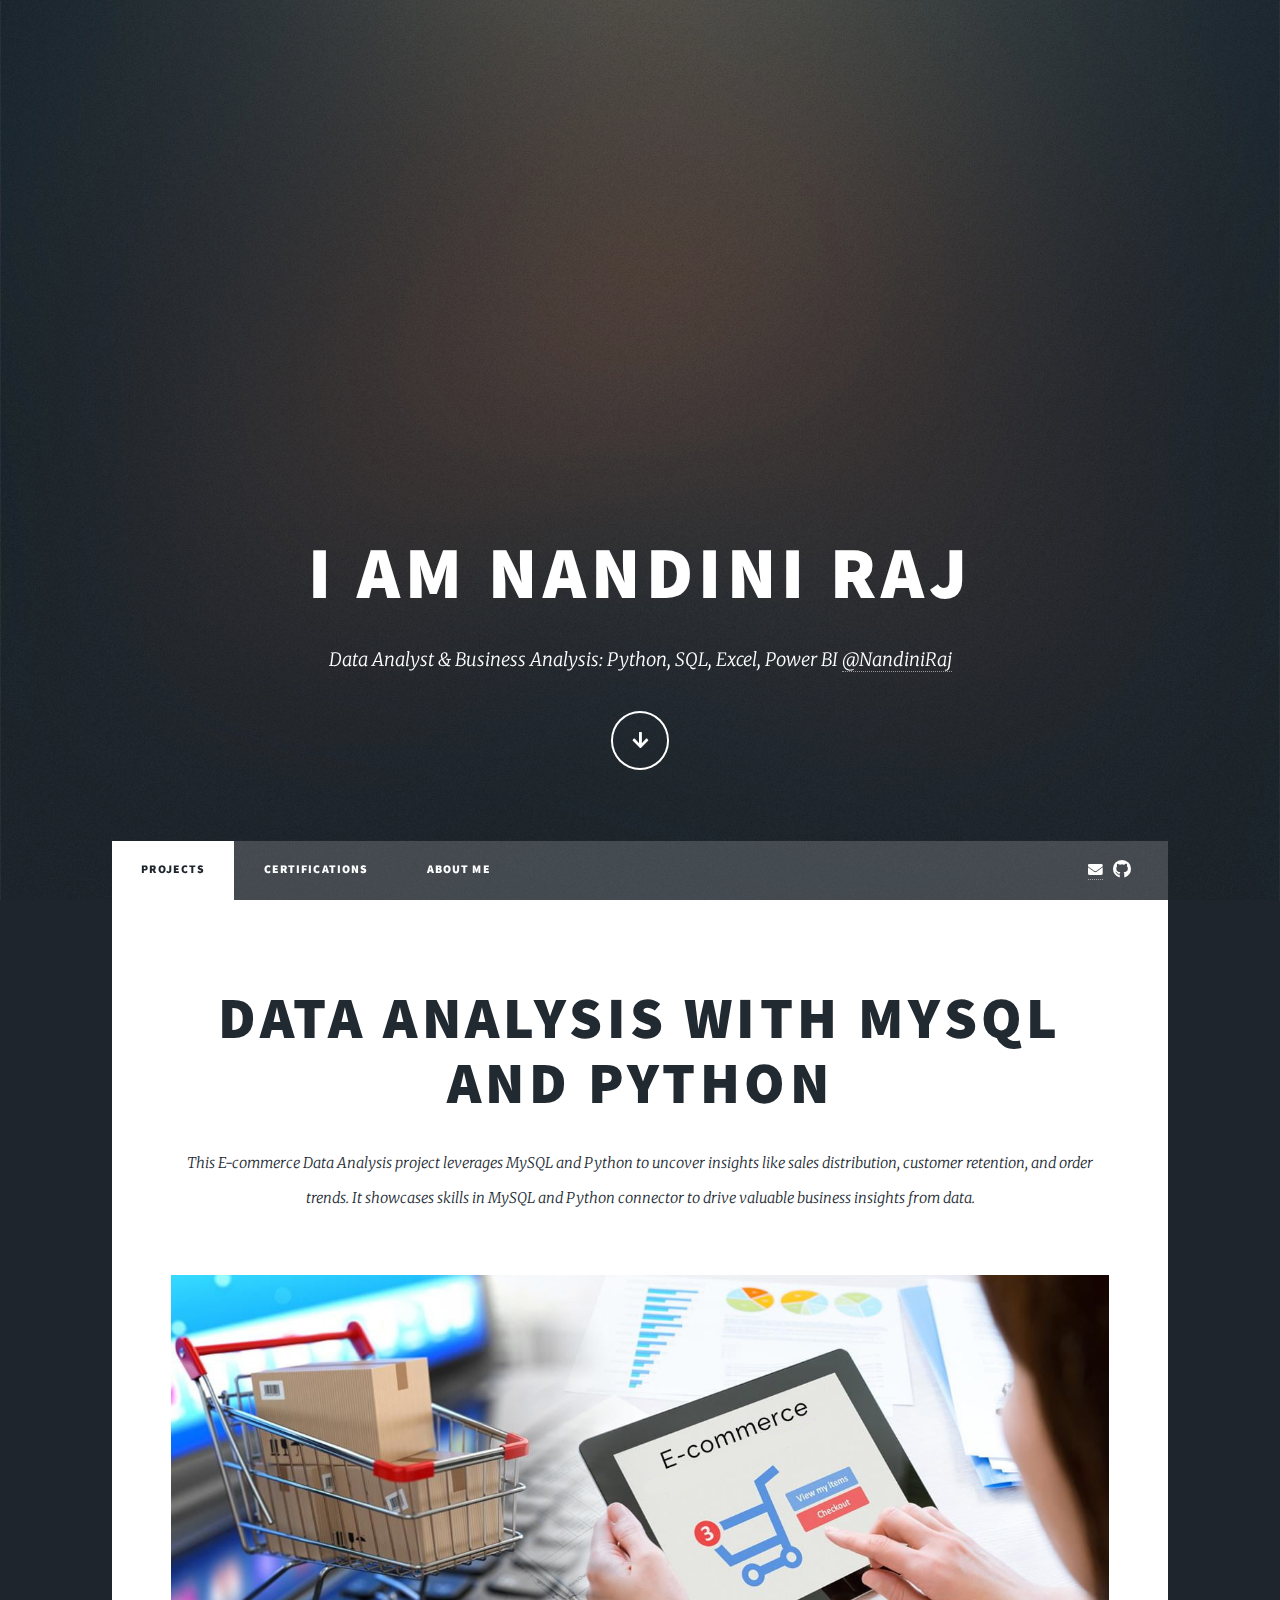
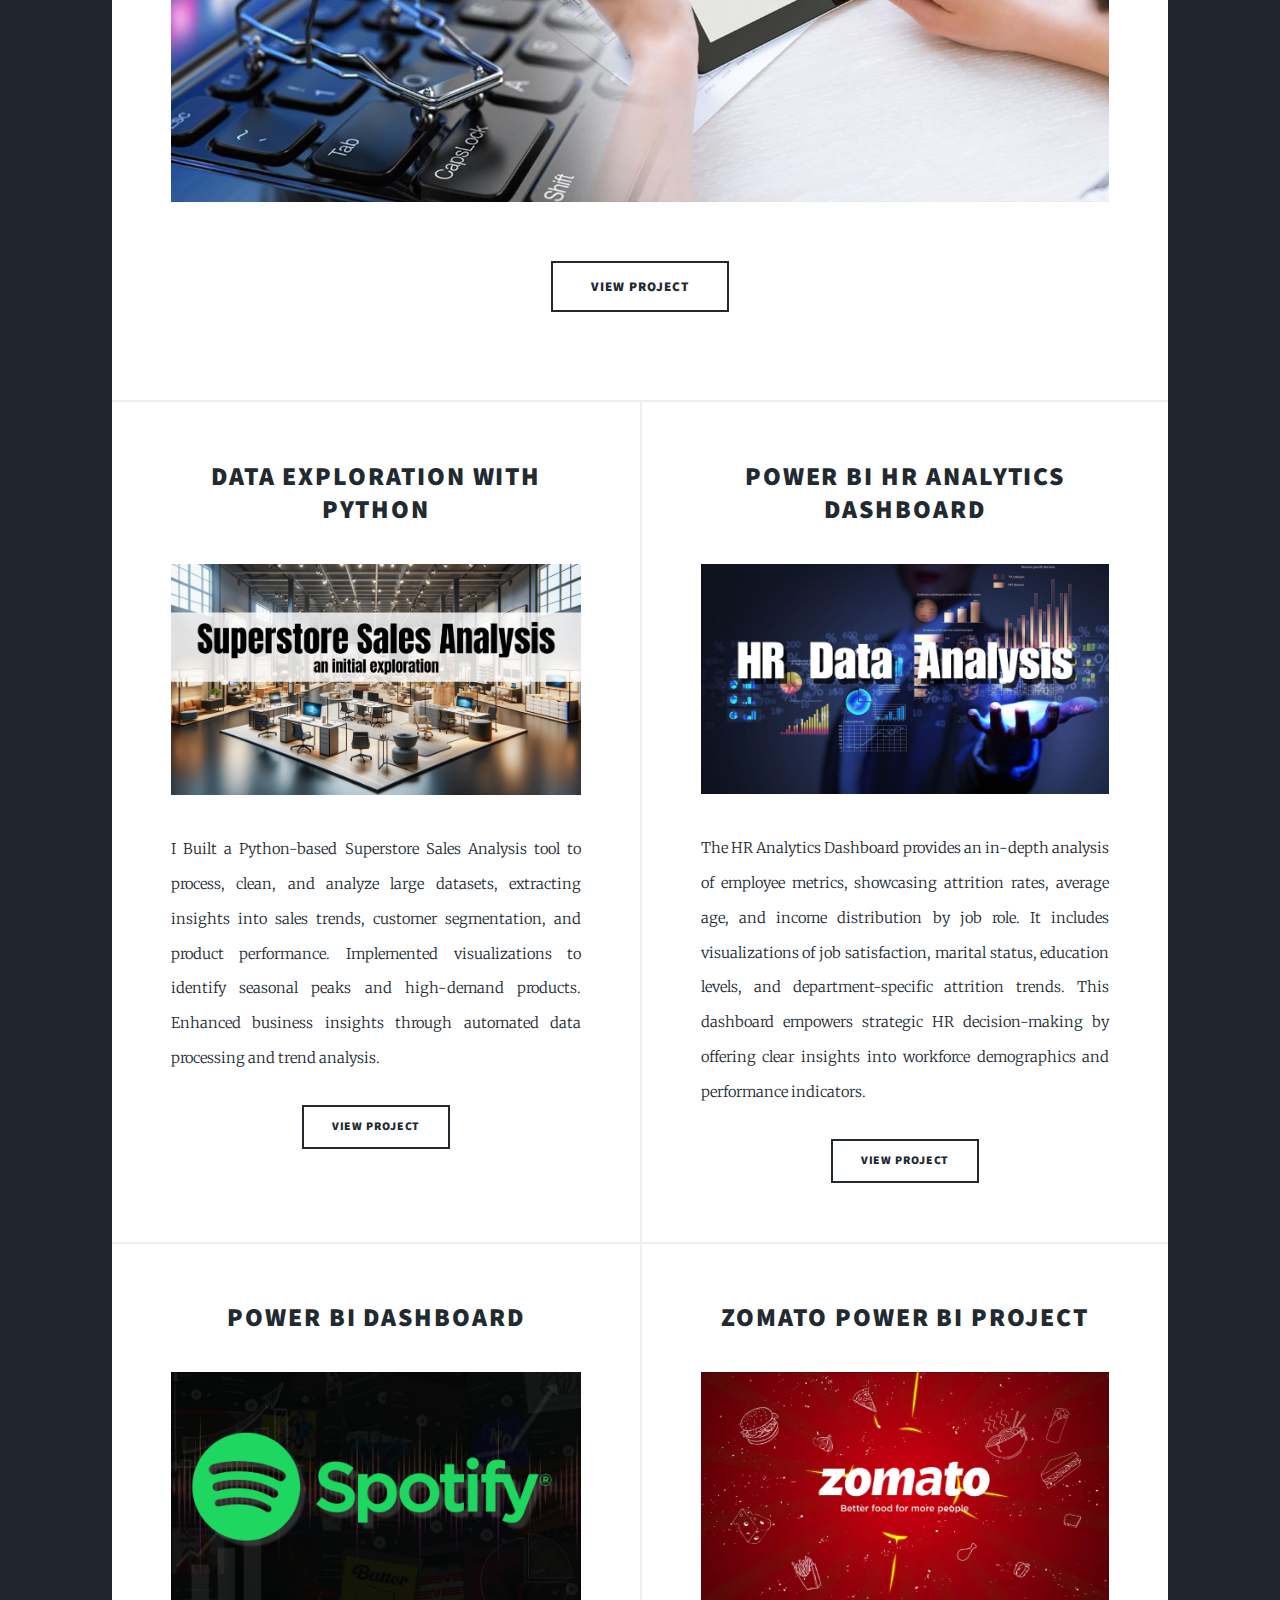
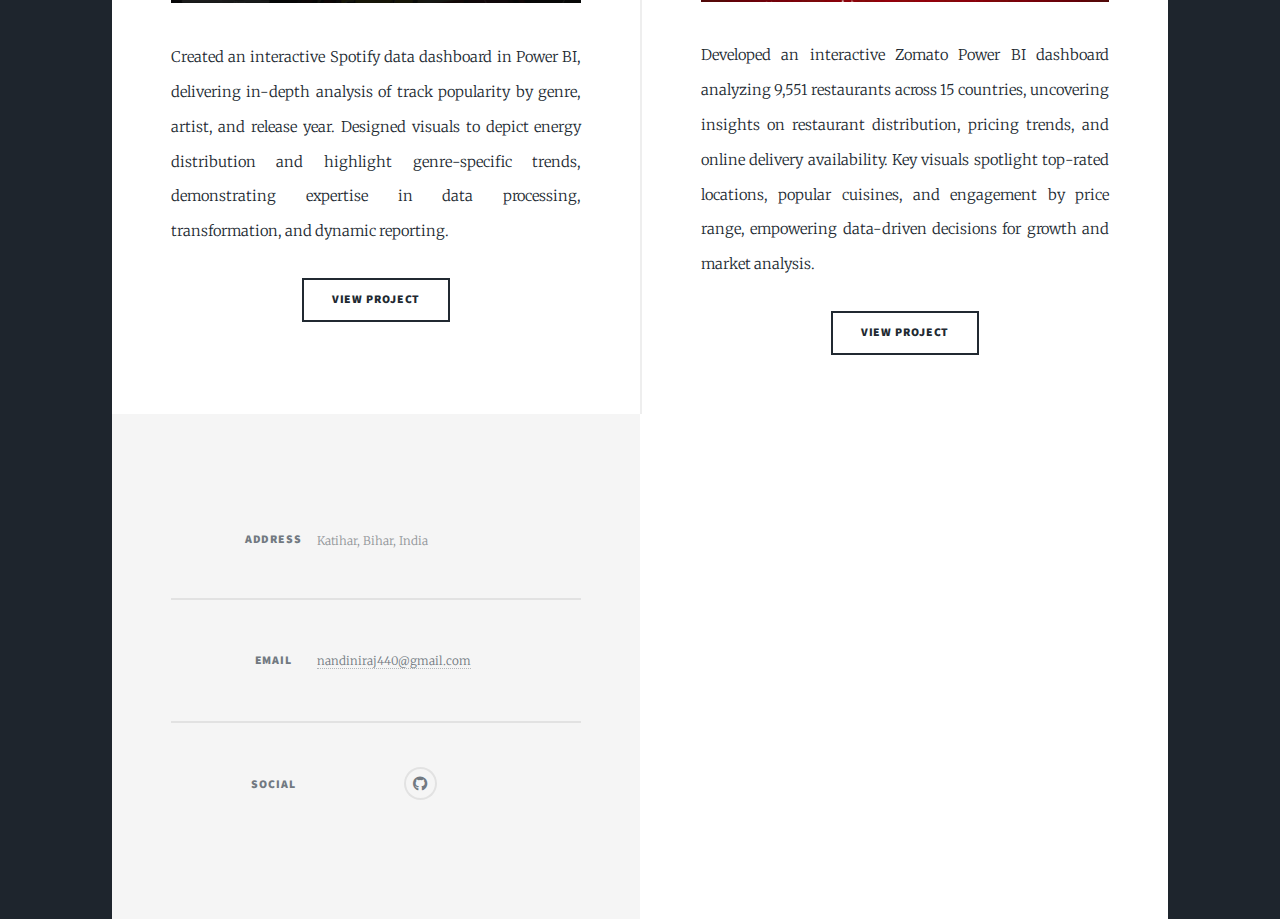
<file: index.html>
<!DOCTYPE HTML>
<!--
	Massively by HTML5 UP
	html5up.net | @ajlkn
	Free for personal and commercial use under the CCA 3.0 license (html5up.net/license)
-->
<html>
	<head>
		<title>Nandini The Analyst</title>
		<meta charset="utf-8" />
		<meta name="viewport" content="width=device-width, initial-scale=1, user-scalable=no" />
		<link rel="stylesheet" href="assets/css/main.css" />
		<noscript><link rel="stylesheet" href="assets/css/noscript.css" /></noscript>
	</head>
	<body class="is-preload">

		<!-- Wrapper -->
			<div id="wrapper" class="fade-in">

				<!-- Intro -->
					<div id="intro">
						<h1>I am Nandini Raj <br />
						</h1>
						<p>Data Analyst & Business Analysis: Python, SQL, Excel, Power BI <a href="https://github.com/NandiniRajn">@NandiniRaj</a>
						</p>
						<ul class="actions">
							<li><a href="#header" class="button icon solid solo fa-arrow-down scrolly">Continue</a></li>
						</ul>
					</div>

				<!-- Header -->
					<header id="header">
						<a href="index.html" class="logo">Portfolio</a>
					</header>

				<!-- Nav -->
					<nav id="nav">
						<ul class="links">
							<li class="active"><a href="index.html">Projects</a></li>
							<li><a href="generic.html">CERTIFICATIONS</a></li>
							<li><a href="elements.html">About Me</a></li>

						</ul>
						<ul class="icons">
							<a href="mailto:nandiniraj440@gmail.com"><i class="fa fa-envelope"></i></a>
							<li><a href="https://github.com/NandiniRajn" class="icon brands fa-github"><span class="label">GitHub</span></a></li>
						</ul>
					</nav>

				<!-- Main -->
					<div id="main">

						<!-- Featured Post -->
							<article class="post featured">
								<header class="major">
									
									<h2><a href="https://github.com/NandiniRajn/E-commerce-analysis-Using-by-MySQL-Python">Data analysis with MySQL and Python<br />
									</a></h2>
									<p>This E-commerce Data Analysis project leverages MySQL and Python to uncover insights like sales distribution, customer retention, and order trends. It showcases skills in MySQL and Python connector to drive valuable business insights from data.</p>
								</header>
								<a href="https://github.com/NandiniRajn/E-commerce-analysis-Using-by-MySQL-Python" class="image main"><img src="images/E-commerce1.png" alt="" /></a>
								<ul class="actions special">
									<li><a href="https://github.com/NandiniRajn/E-commerce-analysis-Using-by-MySQL-Python" class="button large">View Project</a></li>
								</ul>
							</article>

						<!-- Posts -->
							<section class="posts">
								<article>
									<header>
										
										<h2><a href="https://github.com/NandiniRajn/Super-Store-Sales-Analysis-using-Python">Data Exploration with Python<br />
										</a></h2>
									</header>
									<a href="https://github.com/NandiniRajn/Super-Store-Sales-Analysis-using-Python" class="image fit"><img src="images/Superstore.png" alt="" /></a>
									<p>I Built a Python-based Superstore Sales Analysis tool to process, clean, and analyze large datasets, extracting insights into sales trends, customer segmentation, and product performance. Implemented visualizations to identify seasonal peaks and high-demand products. Enhanced business insights through automated data processing and trend analysis.</p>
									<ul class="actions special">
										<li><a href="https://github.com/NandiniRajn/Super-Store-Sales-Analysis-using-Python" class="button">View Project</a></li>
									</ul>
								</article>
								<article>
									<header>
										<h2><a href="https://github.com/NandiniRajn/HR-Analytics-Dashboard-using-Power-BI">Power BI HR Analytics Dashboard<br />
										</a></h2>
									</header>
									<a href="https://github.com/NandiniRajn/HR-Analytics-Dashboard-using-Power-BI" class="image fit"><img src="images/HR DataAnalysis.png" alt="" /></a>
									<p>The HR Analytics Dashboard provides an in-depth analysis of employee metrics, showcasing attrition rates, average age, and income distribution by job role. It includes visualizations of job satisfaction, marital status, education levels, and department-specific attrition trends. This dashboard empowers strategic HR decision-making by offering clear insights into workforce demographics and performance indicators.</p>
									<ul class="actions special">
										<li><a href="https://github.com/NandiniRajn/HR-Analytics-Dashboard-using-Power-BI" class="button">View Project</a></li>
									</ul>
								</article>
								<article>
									<header>
										<h2><a href="https://github.com/NandiniRajn/Spotify-Dashboard-Using-Excel-And-Power-BI">Power BI Dashboard<br />
										</a></h2>
									</header>
									<a href="https://github.com/NandiniRajn/Spotify-Dashboard-Using-Excel-And-Power-BI" class="image fit"><img src="images/spotify.png" alt="" /></a>
									<p>Created an interactive Spotify data dashboard in Power BI, delivering in-depth analysis of track popularity by genre, artist, and release year. Designed visuals to depict energy distribution and highlight genre-specific trends, demonstrating expertise in data processing, transformation, and dynamic reporting.</p>
									<ul class="actions special">
										<li><a href="https://github.com/NandiniRajn/Spotify-Dashboard-Using-Excel-And-Power-BI" class="button">View Project</a></li>
									</ul>
								</article>
								<article>
									<header>
										<h2><a href="https://github.com/NandiniRajn/Zomato-Restaurants-Insights-Using-PowerBI"> Zomato Power BI Project<br />
										</a></h2>
									</header>
									<a href="https://github.com/NandiniRajn/Zomato-Restaurants-Insights-Using-PowerBI" class="image fit"><img src="images/Zomato.png" alt="" /></a>
									<p>Developed an interactive Zomato Power BI dashboard analyzing 9,551 restaurants across 15 countries, uncovering insights on restaurant distribution, pricing trends, and online delivery availability. Key visuals spotlight top-rated locations, popular cuisines, and engagement by price range, empowering data-driven decisions for growth and market analysis.</p>
									<ul class="actions special">
										<li><a href="https://github.com/NandiniRajn/Zomato-Restaurants-Insights-Using-PowerBI" class="button">View Project</a></li>
									</ul>
								</article>


						
					<!-- Footer -->
					<footer id="footer">
						
						<section class="split contact">
							<section class="alt">
								<h3>Address</h3>
								<p>Katihar, Bihar, India<br />
								</p>
							</section>
							<!-- <section>
								<h3>Phone</h3>
								<p><a href="#">(000) 000-0000</a></p>
							</section> -->
							<section>
								<h3>Email</h3>
								<p><a href="mailto:nandiniraj440@gmail.com">nandiniraj440@gmail.com</a></p>
							</section>
							<section>
								<h3>Social</h3>
								<ul class="icons alt">
									<li><a href="https://github.com/NandiniRajn" class="icon brands alt fa-github"><span class="label">GitHub</span></a></li>
								</ul>
							</section>
						</section>
					</footer>
				<!-- Copyright -->
					<div id="copyright">
						<ul><li>&copy; Untitled</li><li>Design: <a href="https://html5up.net">HTML5 UP</a></li></ul>
					</div>

			</div>

		<!-- Scripts -->
			<script src="assets/js/jquery.min.js"></script>
			<script src="assets/js/jquery.scrollex.min.js"></script>
			<script src="assets/js/jquery.scrolly.min.js"></script>
			<script src="assets/js/browser.min.js"></script>
			<script src="assets/js/breakpoints.min.js"></script>
			<script src="assets/js/util.js"></script>
			<script src="assets/js/main.js"></script>

	</body>
</html>
</file>
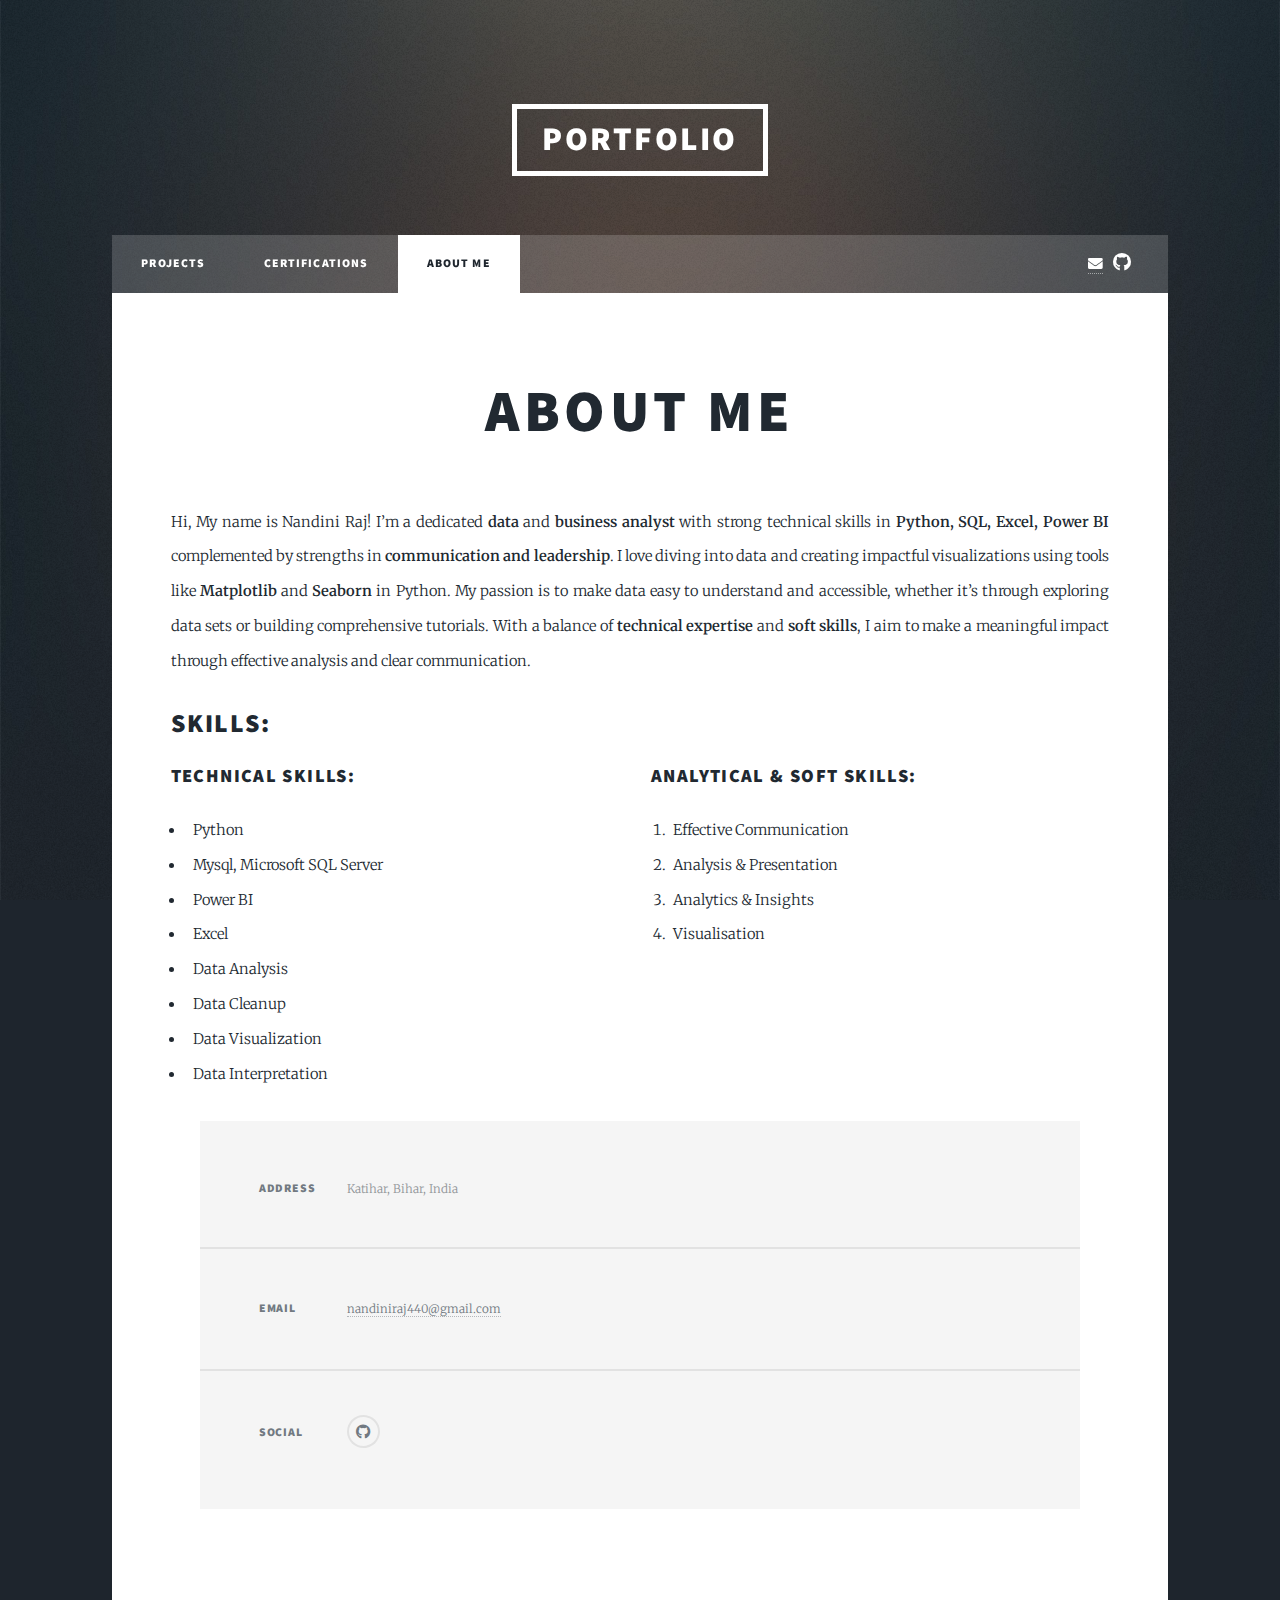
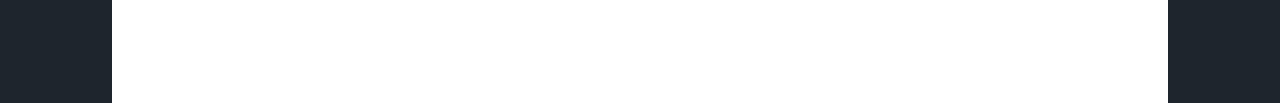
<file: elements.html>
<!DOCTYPE HTML>
<!--
	Massively by HTML5 UP
	html5up.net | @ajlkn
	Free for personal and commercial use under the CCA 3.0 license (html5up.net/license)
-->
<html>
	<head>
		<title>About Me|Nandini The Analyst</title>
		<meta charset="utf-8" />
		<meta name="viewport" content="width=device-width, initial-scale=1, user-scalable=no" />
		<link rel="stylesheet" href="assets/css/main.css" />
		<noscript><link rel="stylesheet" href="assets/css/noscript.css" /></noscript>
	</head>
	<body class="is-preload">

		<!-- Wrapper -->
			<div id="wrapper">

				<!-- Header -->
					<header id="header">
						<a href="index.html" class="logo">Portfolio</a>
					</header>

				<!-- Nav -->
					<nav id="nav">
						<ul class="links">
							<li><a href="index.html">Projects</a></li>
							<li><a href="generic.html">CERTIFICATIONS</a></li>
							<li class="active"><a href="elements.html">About Me</a></li>
						</ul>
						<ul class="icons">
							<a href="mailto:nandiniraj440@gmail.com"><i class="fa fa-envelope"></i></a>
							<li><a href="https://github.com/NandiniRajn" class="icon brands fa-github"><span class="label">GitHub</span></a></li>
						</ul>
					</nav>

				<!-- Main -->
					<div id="main">

						<!-- Post -->
							<section class="post">
								<header class="major">
									<h1>About Me<br />
									</h1>
								</header>
								<!-- Text stuff -->
									<p>Hi, My name is Nandini Raj! I’m a dedicated <b>data</b> and <b>business analyst</b> with strong technical skills in <strong>Python, SQL, Excel, Power BI</strong> complemented by strengths in <b>communication and leadership</b>.
										I love diving into data and creating impactful visualizations using tools like <b>Matplotlib</b> and <b>Seaborn</b> in Python.
										My passion is to make data easy to understand and accessible, whether it’s through exploring data sets or building
								   		comprehensive tutorials. With a balance of <b>technical expertise</b> and <b>soft skills</b>, 
										I aim to make a meaningful impact through effective analysis and clear communication.


								<!-- Lists -->
									<h2>Skills:</h2>
									<div class="row">
										<div class="col-6 col-12-small">

											<h3>Technical Skills:</h3>
											<ul>
												<li>Python</li>
												<li>Mysql, Microsoft SQL Server</li>
												<li>Power BI</li>
												<li>Excel</li>
												<li>Data Analysis</li>
												<li>Data Cleanup</li>
												<li>Data Visualization</li>
												<li>Data Interpretation</li>
											</ul>


										</div>
										<div class="col-6 col-12-small">

											<h3>Analytical & Soft Skills:</h3>
											<ol>
												<li>Effective Communication</li>
												<li>Analysis & Presentation</li>
												<li>Analytics & Insights</li>
												<li>Visualisation</li>
											</ol>

										</div>
									</div>
															


				<!-- Footer -->
					<footer id="footer">
						
						<section class="split contact">
							<section class="alt">
								<h3>Address</h3>
								<p>Katihar, Bihar, India<br />
								</p>
							</section>
							<!-- <section>
								<h3>Phone</h3>
								<p><a href="#">(000) 000-0000</a></p>
							</section> -->
							<section>
								<h3>Email</h3>
								<p><a href="mailto:nandiniraj440@gmail.com">nandiniraj440@gmail.com</a></p>
							</section>
							<section>
								<h3>Social</h3>
								<ul class="icons alt">
									<li><a href="https://github.com/NandiniRajn" class="icon brands alt fa-github"><span class="label">GitHub</span></a></li>
								</ul>
							</section>
						</section>
					</footer>

				<!-- Copyright -->
					<div id="copyright">
						<ul><li>&copy; Untitled</li><li>Design: <a href="https://html5up.net">HTML5 UP</a></li></ul>
					</div>

			</div>

		<!-- Scripts -->
			<script src="assets/js/jquery.min.js"></script>
			<script src="assets/js/jquery.scrollex.min.js"></script>
			<script src="assets/js/jquery.scrolly.min.js"></script>
			<script src="assets/js/browser.min.js"></script>
			<script src="assets/js/breakpoints.min.js"></script>
			<script src="assets/js/util.js"></script>
			<script src="assets/js/main.js"></script>

	</body>
</html>
</file>
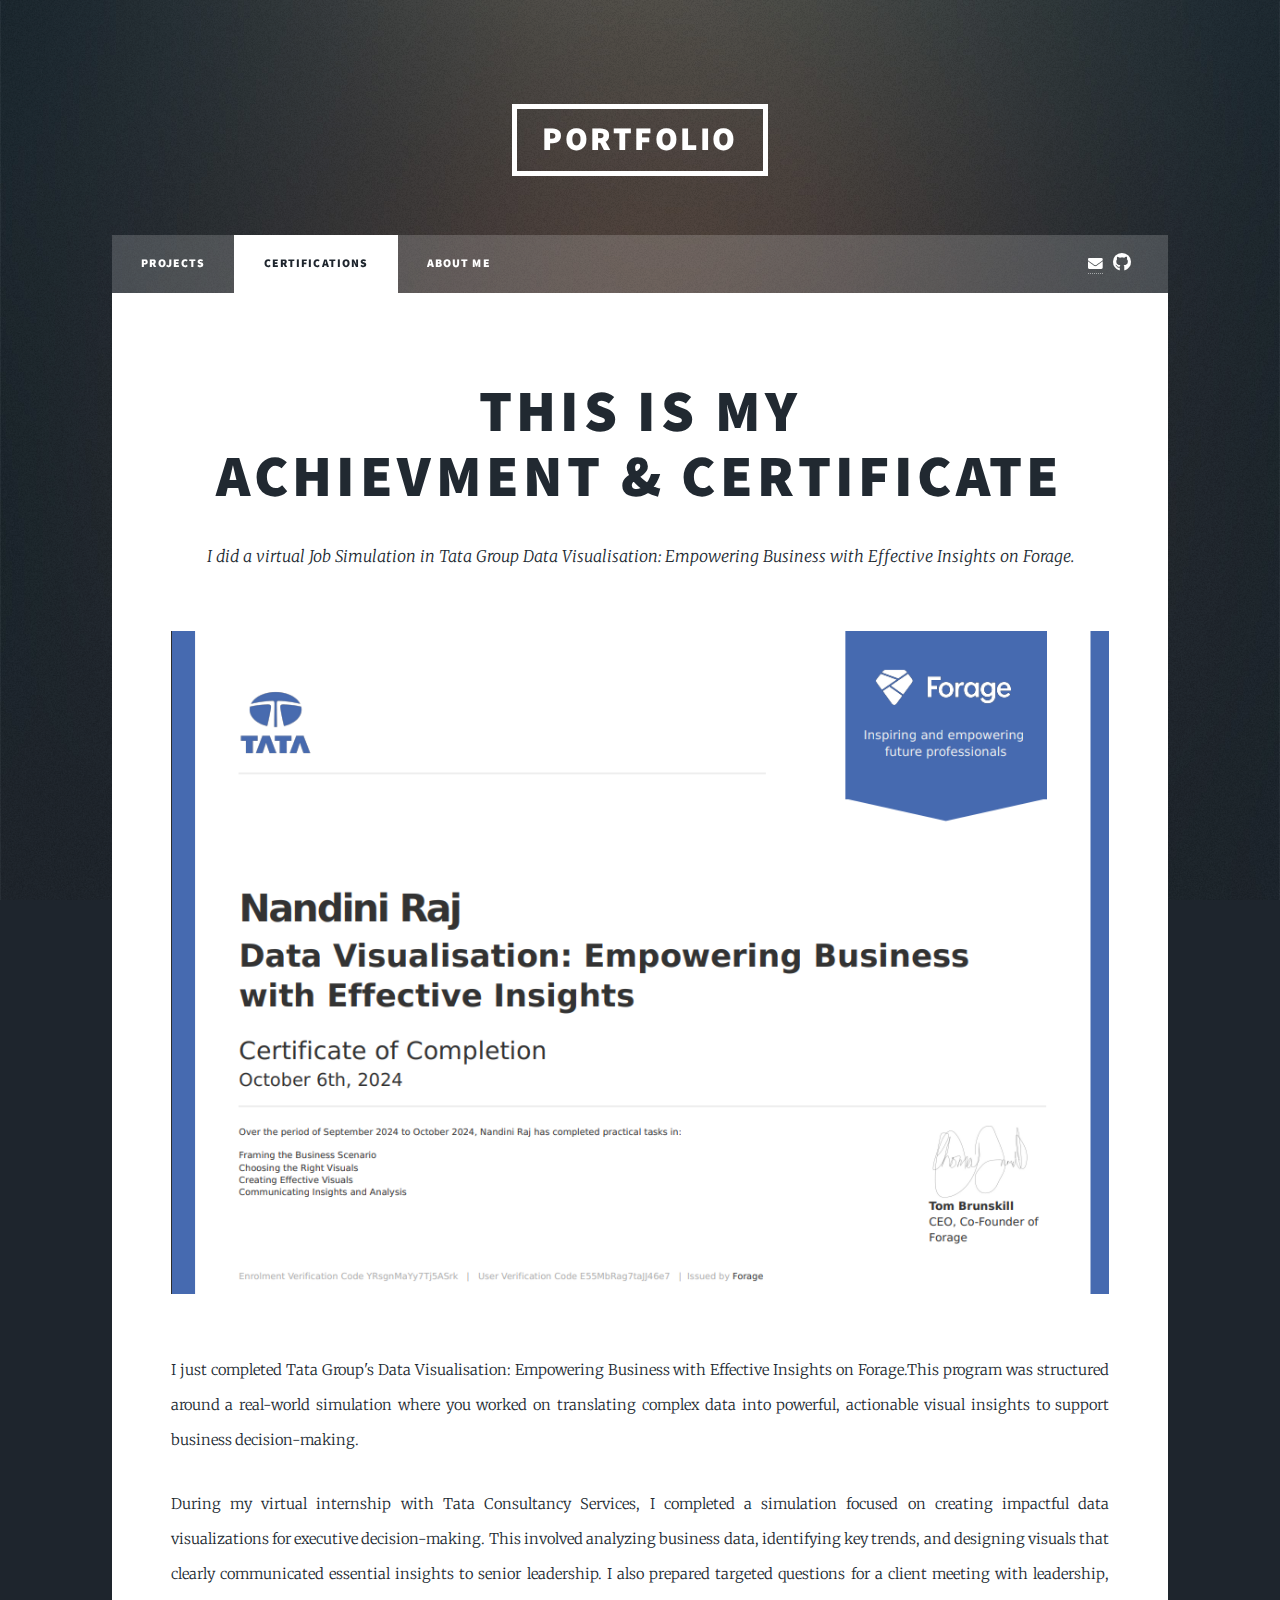
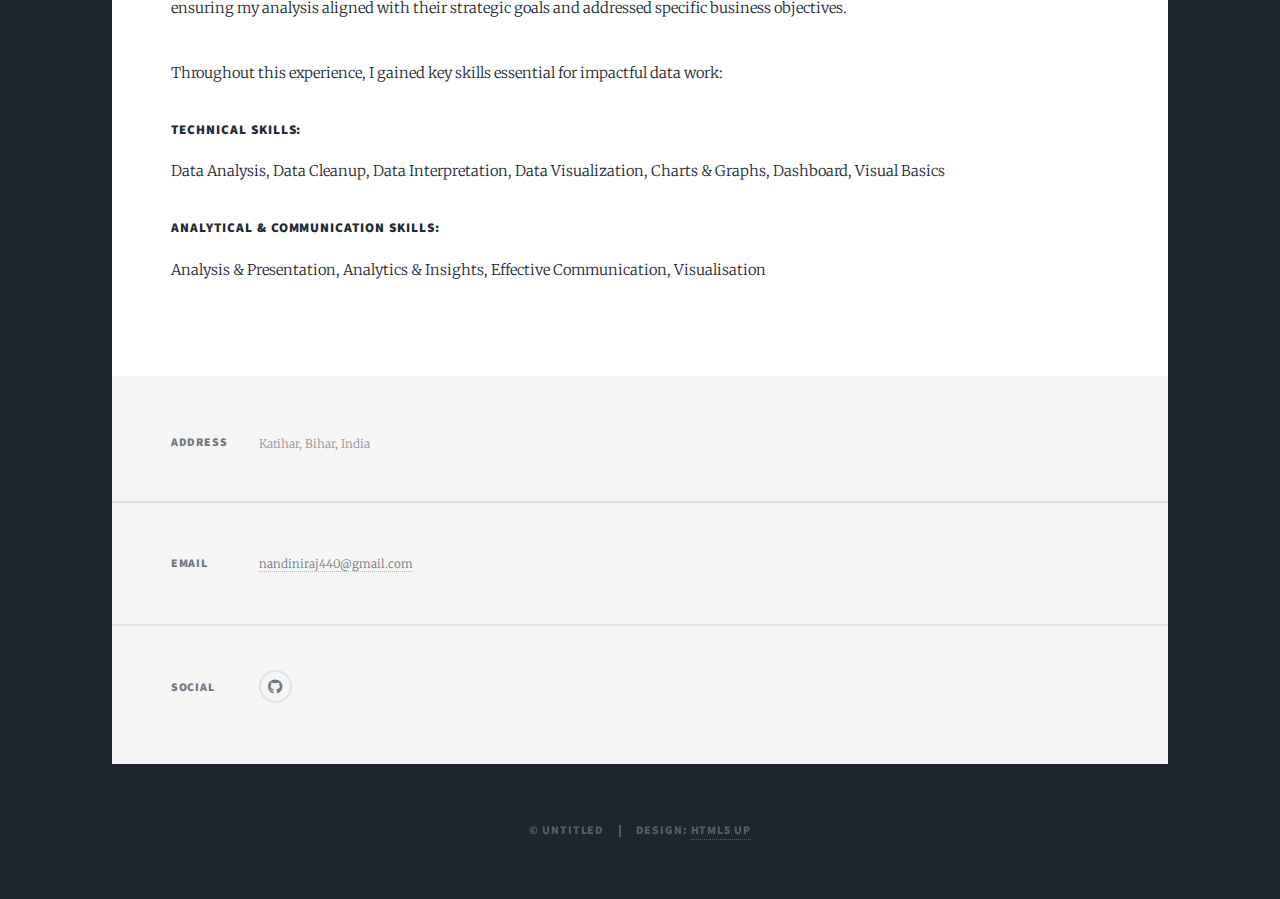
<file: generic.html>
<!DOCTYPE HTML>
<!--
	Massively by HTML5 UP
	html5up.net | @ajlkn
	Free for personal and commercial use under the CCA 3.0 license (html5up.net/license)
-->
<html>
	<head>
		<title>Certifications|Nandini The Analyst</title>
		<meta charset="utf-8" />
		<meta name="viewport" content="width=device-width, initial-scale=1, user-scalable=no" />
		<link rel="stylesheet" href="assets/css/main.css" />
		<noscript><link rel="stylesheet" href="assets/css/noscript.css" /></noscript>
	</head>
	<body class="is-preload">

		<!-- Wrapper -->
			<div id="wrapper">

				<!-- Header -->
					<header id="header">
						<a href="index.html" class="logo">Portfolio</a>
					</header>

				<!-- Nav -->
					<nav id="nav">
						<ul class="links">
							<li><a href="index.html">Projects</a></li>
							<li class="active"><a href="generic.html">CERTIFICATIONS</a></li>
							<li><a href="elements.html">About Me</a></li>
						</ul>
						<ul class="icons">
							<a href="mailto:nandiniraj440@gmail.com"><i class="fa fa-envelope"></i></a>
							<li><a href="https://github.com/NandiniRajn" class="icon brands fa-github"><span class="label">GitHub</span></a></li>
						</ul>
					</nav>

				<!-- Main -->
					<div id="main">

						<!-- Post -->
							<section class="post">
								<header class="major">
									<!-- <span class="date">April 25, 2017</span> -->
									<h1>This is My<br />
									Achievment & CERTIFICATe</h1>
									<p>I did a virtual Job Simulation in Tata Group Data Visualisation: Empowering Business with Effective Insights on Forage.</p>
								</header>
								<div class="image main"><img src="images/Forage.png" alt="" /></div>							  
								<p>I just completed Tata Group's Data Visualisation: Empowering Business with Effective Insights on Forage.This program was structured around a real-world simulation where you worked on translating complex data into powerful, actionable visual insights to support business decision-making.</p>
								<p>During my virtual internship with Tata Consultancy Services, I completed a simulation focused on creating impactful data visualizations for executive decision-making. This involved analyzing business data, identifying key trends, and designing visuals that clearly communicated essential insights to senior leadership. I also prepared targeted questions for a client meeting with leadership, ensuring my analysis aligned with their strategic goals and addressed specific business objectives.</p>
								<p>Throughout this experience, I gained key skills essential for impactful data work:<br /></p>
									<h5>Technical Skills:</h5>
										<p>Data Analysis,
										Data Cleanup,
										Data Interpretation,
										Data Visualization,
										Charts & Graphs,
										Dashboard,
										Visual Basics</p>
									<h5>Analytical & Communication Skills:</h5>
									<p>Analysis & Presentation, 
										Analytics & Insights, 
										Effective Communication, 
										Visualisation</p>
							</section>

					</div>



				<!-- Footer -->
				<footer id="footer">
						
					<section class="split contact">
						<section class="alt">
							<h3>Address</h3>
							<p>Katihar, Bihar, India<br />
							</p>
						</section>
						<!-- <section>
							<h3>Phone</h3>
							<p><a href="#">(000) 000-0000</a></p>
						</section> -->
						<section>
							<h3>Email</h3>
							<p><a href="mailto:nandiniraj440@gmail.com">nandiniraj440@gmail.com</a></p>
						</section>
						<section>
							<h3>Social</h3>
							<ul class="icons alt">
								<li><a href="https://github.com/NandiniRajn" class="icon brands alt fa-github"><span class="label">GitHub</span></a></li>
							</ul>
						</section>
					</section>
				</footer>





				<!-- Copyright -->
					<div id="copyright">
						<ul><li>&copy; Untitled</li><li>Design: <a href="https://html5up.net">HTML5 UP</a></li></ul>
					</div>

			</div>

		<!-- Scripts -->
			<script src="assets/js/jquery.min.js"></script>
			<script src="assets/js/jquery.scrollex.min.js"></script>
			<script src="assets/js/jquery.scrolly.min.js"></script>
			<script src="assets/js/browser.min.js"></script>
			<script src="assets/js/breakpoints.min.js"></script>
			<script src="assets/js/util.js"></script>
			<script src="assets/js/main.js"></script>

	</body>
</html>
</file>
<file: assets/css/main.css>
@import url(fontawesome-all.min.css);
@import url("https://fonts.googleapis.com/css?family=Merriweather:300,700,300italic,700italic|Source+Sans+Pro:900");

/*
	Massively by HTML5 UP
	html5up.net | @ajlkn
	Free for personal and commercial use under the CCA 3.0 license (html5up.net/license)
*/

html, body, div, span, applet, object,
iframe, h1, h2, h3, h4, h5, h6, p, blockquote,
pre, a, abbr, acronym, address, big, cite,
code, del, dfn, em, img, ins, kbd, q, s, samp,
small, strike, strong, sub, sup, tt, var, b,
u, i, center, dl, dt, dd, ol, ul, li, fieldset,
form, label, legend, table, caption, tbody,
tfoot, thead, tr, th, td, article, aside,
canvas, details, embed, figure, figcaption,
footer, header, hgroup, menu, nav, output, ruby,
section, summary, time, mark, audio, video {
	margin: 0;
	padding: 0;
	border: 0;
	font-size: 100%;
	font: inherit;
	vertical-align: baseline;}

article, aside, details, figcaption, figure,
footer, header, hgroup, menu, nav, section {
	display: block;}

body {
	line-height: 1;
}

ol, ul {
	list-style: none;
}

blockquote, q {
	quotes: none;
}

	blockquote:before, blockquote:after, q:before, q:after {
		content: '';
		content: none;
	}

table {
	border-collapse: collapse;
	border-spacing: 0;
}

body {
	-webkit-text-size-adjust: none;
}

mark {
	background-color: transparent;
	color: inherit;
}

input::-moz-focus-inner {
	border: 0;
	padding: 0;
}

input, select, textarea {
	-moz-appearance: none;
	-webkit-appearance: none;
	-ms-appearance: none;
	appearance: none;
}

/* Basic */

	@-ms-viewport {
		width: device-width;
	}

	body {
		-ms-overflow-style: scrollbar;
	}

	@media screen and (max-width: 480px) {

		html, body {
			min-width: 320px;
		}

	}

	html {
		box-sizing: border-box;
	}

	*, *:before, *:after {
		box-sizing: inherit;
	}

	body {
		background-color: #1e252d;
	}

		body.is-preload *, body.is-preload *:before, body.is-preload *:after {
			-moz-animation: none !important;
			-webkit-animation: none !important;
			-ms-animation: none !important;
			animation: none !important;
			-moz-transition: none !important;
			-webkit-transition: none !important;
			-ms-transition: none !important;
			transition: none !important;
		}

/* Type */

	html {
		font-size: 16pt;
	}

		@media screen and (max-width: 1680px) {

			html {
				font-size: 12pt;
			}

		}

		@media screen and (max-width: 1280px) {

			html {
				font-size: 11pt;
			}

		}

		@media screen and (max-width: 360px) {

			html {
				font-size: 10pt;
			}

		}

	body {
		color: #212931;
	}

	body, input, select, textarea {
		font-family: "Merriweather", Georgia, serif;
		font-weight: 300;
		font-size: 1rem;
		line-height: 2.375;
	}

	a {
		-moz-transition: color 0.2s ease-in-out, background-color 0.2s ease-in-out, border-color 0.2s ease-in-out, box-shadow 0.2s ease-in-out;
		-webkit-transition: color 0.2s ease-in-out, background-color 0.2s ease-in-out, border-color 0.2s ease-in-out, box-shadow 0.2s ease-in-out;
		-ms-transition: color 0.2s ease-in-out, background-color 0.2s ease-in-out, border-color 0.2s ease-in-out, box-shadow 0.2s ease-in-out;
		transition: color 0.2s ease-in-out, background-color 0.2s ease-in-out, border-color 0.2s ease-in-out, box-shadow 0.2s ease-in-out;
		border-bottom: dotted 1px;
		text-decoration: none;
	}

		a:hover {
			border-bottom-color: transparent;
		}

	strong, b {
		font-weight: 600;
	}

	em, i {
		font-style: italic;
	}

	p {
		text-align: justify;
		margin: 0 0 2rem 0;
	}

	h1, h2, h3, h4, h5, h6 {
		font-family: "Source Sans Pro", Helvetica, sans-serif;
		font-weight: 900;
		line-height: 1.5;
		letter-spacing: 0.075em;
		text-transform: uppercase;
		margin: 0 0 1rem 0;
	}

		h1 a, h2 a, h3 a, h4 a, h5 a, h6 a {
			border-bottom: 0;
			color: inherit;
			text-decoration: none;
		}

	h1 {
		font-size: 4rem;
		line-height: 1.1;
		margin: 0 0 2rem 0;
	}

	h2 {
		font-size: 1.75rem;
		line-height: 1.3;
		margin: 0 0 1.5rem 0;
	}

	h3 {
		font-size: 1.25rem;
		margin: 0 0 1.5rem 0;
	}

	h4 {
		font-size: 1rem;
	}

	h5 {
		font-size: 0.9rem;
	}

	h6 {
		font-size: 0.8rem;
	}

	sub {
		font-size: 0.8rem;
		position: relative;
		top: 0.5rem;
	}

	sup {
		font-size: 0.8rem;
		position: relative;
		top: -0.5rem;
	}

	blockquote {
		border-left: solid 4px;
		font-style: italic;
		margin: 0 0 2rem 0;
		padding: 0.5rem 0 0.5rem 2rem;
	}

	code {
		border: solid 2px;
		font-family: "Courier New", monospace;
		font-size: 0.9rem;
		margin: 0 0.25rem;
		padding: 0.25rem 0.65rem;
	}

	pre {
		-webkit-overflow-scrolling: touch;
		font-family: "Courier New", monospace;
		font-size: 0.9rem;
		margin: 0 0 2rem 0;
	}

		pre code {
			display: block;
			line-height: 1.75;
			padding: 1rem 1.5rem;
			overflow-x: auto;
		}

	hr {
		border: 0;
		border-bottom: solid 2px;
		margin: 3rem 0;
	}

		hr.major {
			margin: 5rem 0;
		}

	.align-left {
		text-align: left;
	}

	.align-center {
		text-align: center;
	}

	.align-right {
		text-align: right;
	}

	input, select, textarea {
		color: #212931;
	}

	a {
		color: #212931;
		border-bottom-color: rgba(33, 41, 49, 0.5);
	}

		a:hover {
			border-bottom-color: transparent;
			color: #18bfef !important;
		}

	strong, b {
		color: #212931;
	}

	h1, h2, h3, h4, h5, h6 {
		color: #212931;
	}

	blockquote {
		border-left-color: #eeeeee;
	}

	code {
		background: rgba(220, 220, 220, 0.25);
		border-color: #eeeeee;
	}

	hr {
		border-bottom-color: #eeeeee;
	}

/* Row */

	.row {
		display: flex;
		flex-wrap: wrap;
		box-sizing: border-box;
		align-items: stretch;
	}

		.row > * {
			box-sizing: border-box;
		}

		.row.gtr-uniform > * > :last-child {
			margin-bottom: 0;
		}

		.row.aln-left {
			justify-content: flex-start;
		}

		.row.aln-center {
			justify-content: center;
		}

		.row.aln-right {
			justify-content: flex-end;
		}

		.row.aln-top {
			align-items: flex-start;
		}

		.row.aln-middle {
			align-items: center;
		}

		.row.aln-bottom {
			align-items: flex-end;
		}

		.row > .imp {
			order: -1;
		}

		.row > .col-1 {
			width: 8.33333%;
		}

		.row > .off-1 {
			margin-left: 8.33333%;
		}

		.row > .col-2 {
			width: 16.66667%;
		}

		.row > .off-2 {
			margin-left: 16.66667%;
		}

		.row > .col-3 {
			width: 25%;
		}

		.row > .off-3 {
			margin-left: 25%;
		}

		.row > .col-4 {
			width: 33.33333%;
		}

		.row > .off-4 {
			margin-left: 33.33333%;
		}

		.row > .col-5 {
			width: 41.66667%;
		}

		.row > .off-5 {
			margin-left: 41.66667%;
		}

		.row > .col-6 {
			width: 50%;
		}

		.row > .off-6 {
			margin-left: 50%;
		}

		.row > .col-7 {
			width: 58.33333%;
		}

		.row > .off-7 {
			margin-left: 58.33333%;
		}

		.row > .col-8 {
			width: 66.66667%;
		}

		.row > .off-8 {
			margin-left: 66.66667%;
		}

		.row > .col-9 {
			width: 75%;
		}

		.row > .off-9 {
			margin-left: 75%;
		}

		.row > .col-10 {
			width: 83.33333%;
		}

		.row > .off-10 {
			margin-left: 83.33333%;
		}

		.row > .col-11 {
			width: 91.66667%;
		}

		.row > .off-11 {
			margin-left: 91.66667%;
		}

		.row > .col-12 {
			width: 100%;
		}

		.row > .off-12 {
			margin-left: 100%;
		}

		.row.gtr-0 {
			margin-top: 0;
			margin-left: 0rem;
		}

			.row.gtr-0 > * {
				padding: 0 0 0 0rem;
			}

			.row.gtr-0.gtr-uniform {
				margin-top: 0rem;
			}

				.row.gtr-0.gtr-uniform > * {
					padding-top: 0rem;
				}

		.row.gtr-25 {
			margin-top: 0;
			margin-left: -0.375rem;
		}

			.row.gtr-25 > * {
				padding: 0 0 0 0.375rem;
			}

			.row.gtr-25.gtr-uniform {
				margin-top: -0.375rem;
			}

				.row.gtr-25.gtr-uniform > * {
					padding-top: 0.375rem;
				}

		.row.gtr-50 {
			margin-top: 0;
			margin-left: -0.75rem;
		}

			.row.gtr-50 > * {
				padding: 0 0 0 0.75rem;
			}

			.row.gtr-50.gtr-uniform {
				margin-top: -0.75rem;
			}

				.row.gtr-50.gtr-uniform > * {
					padding-top: 0.75rem;
				}

		.row {
			margin-top: 0;
			margin-left: -1.5rem;
		}

			.row > * {
				padding: 0 0 0 1.5rem;
			}

			.row.gtr-uniform {
				margin-top: -1.5rem;
			}

				.row.gtr-uniform > * {
					padding-top: 1.5rem;
				}

		.row.gtr-150 {
			margin-top: 0;
			margin-left: -2.25rem;
		}

			.row.gtr-150 > * {
				padding: 0 0 0 2.25rem;
			}

			.row.gtr-150.gtr-uniform {
				margin-top: -2.25rem;
			}

				.row.gtr-150.gtr-uniform > * {
					padding-top: 2.25rem;
				}

		.row.gtr-200 {
			margin-top: 0;
			margin-left: -3rem;
		}

			.row.gtr-200 > * {
				padding: 0 0 0 3rem;
			}

			.row.gtr-200.gtr-uniform {
				margin-top: -3rem;
			}

				.row.gtr-200.gtr-uniform > * {
					padding-top: 3rem;
				}

		@media screen and (max-width: 1680px) {

			.row {
				display: flex;
				flex-wrap: wrap;
				box-sizing: border-box;
				align-items: stretch;
			}

				.row > * {
					box-sizing: border-box;
				}

				.row.gtr-uniform > * > :last-child {
					margin-bottom: 0;
				}

				.row.aln-left {
					justify-content: flex-start;
				}

				.row.aln-center {
					justify-content: center;
				}

				.row.aln-right {
					justify-content: flex-end;
				}

				.row.aln-top {
					align-items: flex-start;
				}

				.row.aln-middle {
					align-items: center;
				}

				.row.aln-bottom {
					align-items: flex-end;
				}

				.row > .imp-xlarge {
					order: -1;
				}

				.row > .col-1-xlarge {
					width: 8.33333%;
				}

				.row > .off-1-xlarge {
					margin-left: 8.33333%;
				}

				.row > .col-2-xlarge {
					width: 16.66667%;
				}

				.row > .off-2-xlarge {
					margin-left: 16.66667%;
				}

				.row > .col-3-xlarge {
					width: 25%;
				}

				.row > .off-3-xlarge {
					margin-left: 25%;
				}

				.row > .col-4-xlarge {
					width: 33.33333%;
				}

				.row > .off-4-xlarge {
					margin-left: 33.33333%;
				}

				.row > .col-5-xlarge {
					width: 41.66667%;
				}

				.row > .off-5-xlarge {
					margin-left: 41.66667%;
				}

				.row > .col-6-xlarge {
					width: 50%;
				}

				.row > .off-6-xlarge {
					margin-left: 50%;
				}

				.row > .col-7-xlarge {
					width: 58.33333%;
				}

				.row > .off-7-xlarge {
					margin-left: 58.33333%;
				}

				.row > .col-8-xlarge {
					width: 66.66667%;
				}

				.row > .off-8-xlarge {
					margin-left: 66.66667%;
				}

				.row > .col-9-xlarge {
					width: 75%;
				}

				.row > .off-9-xlarge {
					margin-left: 75%;
				}

				.row > .col-10-xlarge {
					width: 83.33333%;
				}

				.row > .off-10-xlarge {
					margin-left: 83.33333%;
				}

				.row > .col-11-xlarge {
					width: 91.66667%;
				}

				.row > .off-11-xlarge {
					margin-left: 91.66667%;
				}

				.row > .col-12-xlarge {
					width: 100%;
				}

				.row > .off-12-xlarge {
					margin-left: 100%;
				}

				.row.gtr-0 {
					margin-top: 0;
					margin-left: 0rem;
				}

					.row.gtr-0 > * {
						padding: 0 0 0 0rem;
					}

					.row.gtr-0.gtr-uniform {
						margin-top: 0rem;
					}

						.row.gtr-0.gtr-uniform > * {
							padding-top: 0rem;
						}

				.row.gtr-25 {
					margin-top: 0;
					margin-left: -0.375rem;
				}

					.row.gtr-25 > * {
						padding: 0 0 0 0.375rem;
					}

					.row.gtr-25.gtr-uniform {
						margin-top: -0.375rem;
					}

						.row.gtr-25.gtr-uniform > * {
							padding-top: 0.375rem;
						}

				.row.gtr-50 {
					margin-top: 0;
					margin-left: -0.75rem;
				}

					.row.gtr-50 > * {
						padding: 0 0 0 0.75rem;
					}

					.row.gtr-50.gtr-uniform {
						margin-top: -0.75rem;
					}

						.row.gtr-50.gtr-uniform > * {
							padding-top: 0.75rem;
						}

				.row {
					margin-top: 0;
					margin-left: -1.5rem;
				}

					.row > * {
						padding: 0 0 0 1.5rem;
					}

					.row.gtr-uniform {
						margin-top: -1.5rem;
					}

						.row.gtr-uniform > * {
							padding-top: 1.5rem;
						}

				.row.gtr-150 {
					margin-top: 0;
					margin-left: -2.25rem;
				}

					.row.gtr-150 > * {
						padding: 0 0 0 2.25rem;
					}

					.row.gtr-150.gtr-uniform {
						margin-top: -2.25rem;
					}

						.row.gtr-150.gtr-uniform > * {
							padding-top: 2.25rem;
						}

				.row.gtr-200 {
					margin-top: 0;
					margin-left: -3rem;
				}

					.row.gtr-200 > * {
						padding: 0 0 0 3rem;
					}

					.row.gtr-200.gtr-uniform {
						margin-top: -3rem;
					}

						.row.gtr-200.gtr-uniform > * {
							padding-top: 3rem;
						}

		}

		@media screen and (max-width: 1280px) {

			.row {
				display: flex;
				flex-wrap: wrap;
				box-sizing: border-box;
				align-items: stretch;
			}

				.row > * {
					box-sizing: border-box;
				}

				.row.gtr-uniform > * > :last-child {
					margin-bottom: 0;
				}

				.row.aln-left {
					justify-content: flex-start;
				}

				.row.aln-center {
					justify-content: center;
				}

				.row.aln-right {
					justify-content: flex-end;
				}

				.row.aln-top {
					align-items: flex-start;
				}

				.row.aln-middle {
					align-items: center;
				}

				.row.aln-bottom {
					align-items: flex-end;
				}

				.row > .imp-large {
					order: -1;
				}

				.row > .col-1-large {
					width: 8.33333%;
				}

				.row > .off-1-large {
					margin-left: 8.33333%;
				}

				.row > .col-2-large {
					width: 16.66667%;
				}

				.row > .off-2-large {
					margin-left: 16.66667%;
				}

				.row > .col-3-large {
					width: 25%;
				}

				.row > .off-3-large {
					margin-left: 25%;
				}

				.row > .col-4-large {
					width: 33.33333%;
				}

				.row > .off-4-large {
					margin-left: 33.33333%;
				}

				.row > .col-5-large {
					width: 41.66667%;
				}

				.row > .off-5-large {
					margin-left: 41.66667%;
				}

				.row > .col-6-large {
					width: 50%;
				}

				.row > .off-6-large {
					margin-left: 50%;
				}

				.row > .col-7-large {
					width: 58.33333%;
				}

				.row > .off-7-large {
					margin-left: 58.33333%;
				}

				.row > .col-8-large {
					width: 66.66667%;
				}

				.row > .off-8-large {
					margin-left: 66.66667%;
				}

				.row > .col-9-large {
					width: 75%;
				}

				.row > .off-9-large {
					margin-left: 75%;
				}

				.row > .col-10-large {
					width: 83.33333%;
				}

				.row > .off-10-large {
					margin-left: 83.33333%;
				}

				.row > .col-11-large {
					width: 91.66667%;
				}

				.row > .off-11-large {
					margin-left: 91.66667%;
				}

				.row > .col-12-large {
					width: 100%;
				}

				.row > .off-12-large {
					margin-left: 100%;
				}

				.row.gtr-0 {
					margin-top: 0;
					margin-left: 0rem;
				}

					.row.gtr-0 > * {
						padding: 0 0 0 0rem;
					}

					.row.gtr-0.gtr-uniform {
						margin-top: 0rem;
					}

						.row.gtr-0.gtr-uniform > * {
							padding-top: 0rem;
						}

				.row.gtr-25 {
					margin-top: 0;
					margin-left: -0.375rem;
				}

					.row.gtr-25 > * {
						padding: 0 0 0 0.375rem;
					}

					.row.gtr-25.gtr-uniform {
						margin-top: -0.375rem;
					}

						.row.gtr-25.gtr-uniform > * {
							padding-top: 0.375rem;
						}

				.row.gtr-50 {
					margin-top: 0;
					margin-left: -0.75rem;
				}

					.row.gtr-50 > * {
						padding: 0 0 0 0.75rem;
					}

					.row.gtr-50.gtr-uniform {
						margin-top: -0.75rem;
					}

						.row.gtr-50.gtr-uniform > * {
							padding-top: 0.75rem;
						}

				.row {
					margin-top: 0;
					margin-left: -1.5rem;
				}

					.row > * {
						padding: 0 0 0 1.5rem;
					}

					.row.gtr-uniform {
						margin-top: -1.5rem;
					}

						.row.gtr-uniform > * {
							padding-top: 1.5rem;
						}

				.row.gtr-150 {
					margin-top: 0;
					margin-left: -2.25rem;
				}

					.row.gtr-150 > * {
						padding: 0 0 0 2.25rem;
					}

					.row.gtr-150.gtr-uniform {
						margin-top: -2.25rem;
					}

						.row.gtr-150.gtr-uniform > * {
							padding-top: 2.25rem;
						}

				.row.gtr-200 {
					margin-top: 0;
					margin-left: -3rem;
				}

					.row.gtr-200 > * {
						padding: 0 0 0 3rem;
					}

					.row.gtr-200.gtr-uniform {
						margin-top: -3rem;
					}

						.row.gtr-200.gtr-uniform > * {
							padding-top: 3rem;
						}

		}

		@media screen and (max-width: 980px) {

			.row {
				display: flex;
				flex-wrap: wrap;
				box-sizing: border-box;
				align-items: stretch;
			}

				.row > * {
					box-sizing: border-box;
				}

				.row.gtr-uniform > * > :last-child {
					margin-bottom: 0;
				}

				.row.aln-left {
					justify-content: flex-start;
				}

				.row.aln-center {
					justify-content: center;
				}

				.row.aln-right {
					justify-content: flex-end;
				}

				.row.aln-top {
					align-items: flex-start;
				}

				.row.aln-middle {
					align-items: center;
				}

				.row.aln-bottom {
					align-items: flex-end;
				}

				.row > .imp-medium {
					order: -1;
				}

				.row > .col-1-medium {
					width: 8.33333%;
				}

				.row > .off-1-medium {
					margin-left: 8.33333%;
				}

				.row > .col-2-medium {
					width: 16.66667%;
				}

				.row > .off-2-medium {
					margin-left: 16.66667%;
				}

				.row > .col-3-medium {
					width: 25%;
				}

				.row > .off-3-medium {
					margin-left: 25%;
				}

				.row > .col-4-medium {
					width: 33.33333%;
				}

				.row > .off-4-medium {
					margin-left: 33.33333%;
				}

				.row > .col-5-medium {
					width: 41.66667%;
				}

				.row > .off-5-medium {
					margin-left: 41.66667%;
				}

				.row > .col-6-medium {
					width: 50%;
				}

				.row > .off-6-medium {
					margin-left: 50%;
				}

				.row > .col-7-medium {
					width: 58.33333%;
				}

				.row > .off-7-medium {
					margin-left: 58.33333%;
				}

				.row > .col-8-medium {
					width: 66.66667%;
				}

				.row > .off-8-medium {
					margin-left: 66.66667%;
				}

				.row > .col-9-medium {
					width: 75%;
				}

				.row > .off-9-medium {
					margin-left: 75%;
				}

				.row > .col-10-medium {
					width: 83.33333%;
				}

				.row > .off-10-medium {
					margin-left: 83.33333%;
				}

				.row > .col-11-medium {
					width: 91.66667%;
				}

				.row > .off-11-medium {
					margin-left: 91.66667%;
				}

				.row > .col-12-medium {
					width: 100%;
				}

				.row > .off-12-medium {
					margin-left: 100%;
				}

				.row.gtr-0 {
					margin-top: 0;
					margin-left: 0rem;
				}

					.row.gtr-0 > * {
						padding: 0 0 0 0rem;
					}

					.row.gtr-0.gtr-uniform {
						margin-top: 0rem;
					}

						.row.gtr-0.gtr-uniform > * {
							padding-top: 0rem;
						}

				.row.gtr-25 {
					margin-top: 0;
					margin-left: -0.375rem;
				}

					.row.gtr-25 > * {
						padding: 0 0 0 0.375rem;
					}

					.row.gtr-25.gtr-uniform {
						margin-top: -0.375rem;
					}

						.row.gtr-25.gtr-uniform > * {
							padding-top: 0.375rem;
						}

				.row.gtr-50 {
					margin-top: 0;
					margin-left: -0.75rem;
				}

					.row.gtr-50 > * {
						padding: 0 0 0 0.75rem;
					}

					.row.gtr-50.gtr-uniform {
						margin-top: -0.75rem;
					}

						.row.gtr-50.gtr-uniform > * {
							padding-top: 0.75rem;
						}

				.row {
					margin-top: 0;
					margin-left: -1.5rem;
				}

					.row > * {
						padding: 0 0 0 1.5rem;
					}

					.row.gtr-uniform {
						margin-top: -1.5rem;
					}

						.row.gtr-uniform > * {
							padding-top: 1.5rem;
						}

				.row.gtr-150 {
					margin-top: 0;
					margin-left: -2.25rem;
				}

					.row.gtr-150 > * {
						padding: 0 0 0 2.25rem;
					}

					.row.gtr-150.gtr-uniform {
						margin-top: -2.25rem;
					}

						.row.gtr-150.gtr-uniform > * {
							padding-top: 2.25rem;
						}

				.row.gtr-200 {
					margin-top: 0;
					margin-left: -3rem;
				}

					.row.gtr-200 > * {
						padding: 0 0 0 3rem;
					}

					.row.gtr-200.gtr-uniform {
						margin-top: -3rem;
					}

						.row.gtr-200.gtr-uniform > * {
							padding-top: 3rem;
						}

		}

		@media screen and (max-width: 736px) {

			.row {
				display: flex;
				flex-wrap: wrap;
				box-sizing: border-box;
				align-items: stretch;
			}

				.row > * {
					box-sizing: border-box;
				}

				.row.gtr-uniform > * > :last-child {
					margin-bottom: 0;
				}

				.row.aln-left {
					justify-content: flex-start;
				}

				.row.aln-center {
					justify-content: center;
				}

				.row.aln-right {
					justify-content: flex-end;
				}

				.row.aln-top {
					align-items: flex-start;
				}

				.row.aln-middle {
					align-items: center;
				}

				.row.aln-bottom {
					align-items: flex-end;
				}

				.row > .imp-small {
					order: -1;
				}

				.row > .col-1-small {
					width: 8.33333%;
				}

				.row > .off-1-small {
					margin-left: 8.33333%;
				}

				.row > .col-2-small {
					width: 16.66667%;
				}

				.row > .off-2-small {
					margin-left: 16.66667%;
				}

				.row > .col-3-small {
					width: 25%;
				}

				.row > .off-3-small {
					margin-left: 25%;
				}

				.row > .col-4-small {
					width: 33.33333%;
				}

				.row > .off-4-small {
					margin-left: 33.33333%;
				}

				.row > .col-5-small {
					width: 41.66667%;
				}

				.row > .off-5-small {
					margin-left: 41.66667%;
				}

				.row > .col-6-small {
					width: 50%;
				}

				.row > .off-6-small {
					margin-left: 50%;
				}

				.row > .col-7-small {
					width: 58.33333%;
				}

				.row > .off-7-small {
					margin-left: 58.33333%;
				}

				.row > .col-8-small {
					width: 66.66667%;
				}

				.row > .off-8-small {
					margin-left: 66.66667%;
				}

				.row > .col-9-small {
					width: 75%;
				}

				.row > .off-9-small {
					margin-left: 75%;
				}

				.row > .col-10-small {
					width: 83.33333%;
				}

				.row > .off-10-small {
					margin-left: 83.33333%;
				}

				.row > .col-11-small {
					width: 91.66667%;
				}

				.row > .off-11-small {
					margin-left: 91.66667%;
				}

				.row > .col-12-small {
					width: 100%;
				}

				.row > .off-12-small {
					margin-left: 100%;
				}

				.row.gtr-0 {
					margin-top: 0;
					margin-left: 0rem;
				}

					.row.gtr-0 > * {
						padding: 0 0 0 0rem;
					}

					.row.gtr-0.gtr-uniform {
						margin-top: 0rem;
					}

						.row.gtr-0.gtr-uniform > * {
							padding-top: 0rem;
						}

				.row.gtr-25 {
					margin-top: 0;
					margin-left: -0.375rem;
				}

					.row.gtr-25 > * {
						padding: 0 0 0 0.375rem;
					}

					.row.gtr-25.gtr-uniform {
						margin-top: -0.375rem;
					}

						.row.gtr-25.gtr-uniform > * {
							padding-top: 0.375rem;
						}

				.row.gtr-50 {
					margin-top: 0;
					margin-left: -0.75rem;
				}

					.row.gtr-50 > * {
						padding: 0 0 0 0.75rem;
					}

					.row.gtr-50.gtr-uniform {
						margin-top: -0.75rem;
					}

						.row.gtr-50.gtr-uniform > * {
							padding-top: 0.75rem;
						}

				.row {
					margin-top: 0;
					margin-left: -1.5rem;
				}

					.row > * {
						padding: 0 0 0 1.5rem;
					}

					.row.gtr-uniform {
						margin-top: -1.5rem;
					}

						.row.gtr-uniform > * {
							padding-top: 1.5rem;
						}

				.row.gtr-150 {
					margin-top: 0;
					margin-left: -2.25rem;
				}

					.row.gtr-150 > * {
						padding: 0 0 0 2.25rem;
					}

					.row.gtr-150.gtr-uniform {
						margin-top: -2.25rem;
					}

						.row.gtr-150.gtr-uniform > * {
							padding-top: 2.25rem;
						}

				.row.gtr-200 {
					margin-top: 0;
					margin-left: -3rem;
				}

					.row.gtr-200 > * {
						padding: 0 0 0 3rem;
					}

					.row.gtr-200.gtr-uniform {
						margin-top: -3rem;
					}

						.row.gtr-200.gtr-uniform > * {
							padding-top: 3rem;
						}

		}

		@media screen and (max-width: 480px) {

			.row {
				display: flex;
				flex-wrap: wrap;
				box-sizing: border-box;
				align-items: stretch;
			}

				.row > * {
					box-sizing: border-box;
				}

				.row.gtr-uniform > * > :last-child {
					margin-bottom: 0;
				}

				.row.aln-left {
					justify-content: flex-start;
				}

				.row.aln-center {
					justify-content: center;
				}

				.row.aln-right {
					justify-content: flex-end;
				}

				.row.aln-top {
					align-items: flex-start;
				}

				.row.aln-middle {
					align-items: center;
				}

				.row.aln-bottom {
					align-items: flex-end;
				}

				.row > .imp-xsmall {
					order: -1;
				}

				.row > .col-1-xsmall {
					width: 8.33333%;
				}

				.row > .off-1-xsmall {
					margin-left: 8.33333%;
				}

				.row > .col-2-xsmall {
					width: 16.66667%;
				}

				.row > .off-2-xsmall {
					margin-left: 16.66667%;
				}

				.row > .col-3-xsmall {
					width: 25%;
				}

				.row > .off-3-xsmall {
					margin-left: 25%;
				}

				.row > .col-4-xsmall {
					width: 33.33333%;
				}

				.row > .off-4-xsmall {
					margin-left: 33.33333%;
				}

				.row > .col-5-xsmall {
					width: 41.66667%;
				}

				.row > .off-5-xsmall {
					margin-left: 41.66667%;
				}

				.row > .col-6-xsmall {
					width: 50%;
				}

				.row > .off-6-xsmall {
					margin-left: 50%;
				}

				.row > .col-7-xsmall {
					width: 58.33333%;
				}

				.row > .off-7-xsmall {
					margin-left: 58.33333%;
				}

				.row > .col-8-xsmall {
					width: 66.66667%;
				}

				.row > .off-8-xsmall {
					margin-left: 66.66667%;
				}

				.row > .col-9-xsmall {
					width: 75%;
				}

				.row > .off-9-xsmall {
					margin-left: 75%;
				}

				.row > .col-10-xsmall {
					width: 83.33333%;
				}

				.row > .off-10-xsmall {
					margin-left: 83.33333%;
				}

				.row > .col-11-xsmall {
					width: 91.66667%;
				}

				.row > .off-11-xsmall {
					margin-left: 91.66667%;
				}

				.row > .col-12-xsmall {
					width: 100%;
				}

				.row > .off-12-xsmall {
					margin-left: 100%;
				}

				.row.gtr-0 {
					margin-top: 0;
					margin-left: 0rem;
				}

					.row.gtr-0 > * {
						padding: 0 0 0 0rem;
					}

					.row.gtr-0.gtr-uniform {
						margin-top: 0rem;
					}

						.row.gtr-0.gtr-uniform > * {
							padding-top: 0rem;
						}

				.row.gtr-25 {
					margin-top: 0;
					margin-left: -0.375rem;
				}

					.row.gtr-25 > * {
						padding: 0 0 0 0.375rem;
					}

					.row.gtr-25.gtr-uniform {
						margin-top: -0.375rem;
					}

						.row.gtr-25.gtr-uniform > * {
							padding-top: 0.375rem;
						}

				.row.gtr-50 {
					margin-top: 0;
					margin-left: -0.75rem;
				}

					.row.gtr-50 > * {
						padding: 0 0 0 0.75rem;
					}

					.row.gtr-50.gtr-uniform {
						margin-top: -0.75rem;
					}

						.row.gtr-50.gtr-uniform > * {
							padding-top: 0.75rem;
						}

				.row {
					margin-top: 0;
					margin-left: -1.5rem;
				}

					.row > * {
						padding: 0 0 0 1.5rem;
					}

					.row.gtr-uniform {
						margin-top: -1.5rem;
					}

						.row.gtr-uniform > * {
							padding-top: 1.5rem;
						}

				.row.gtr-150 {
					margin-top: 0;
					margin-left: -2.25rem;
				}

					.row.gtr-150 > * {
						padding: 0 0 0 2.25rem;
					}

					.row.gtr-150.gtr-uniform {
						margin-top: -2.25rem;
					}

						.row.gtr-150.gtr-uniform > * {
							padding-top: 2.25rem;
						}

				.row.gtr-200 {
					margin-top: 0;
					margin-left: -3rem;
				}

					.row.gtr-200 > * {
						padding: 0 0 0 3rem;
					}

					.row.gtr-200.gtr-uniform {
						margin-top: -3rem;
					}

						.row.gtr-200.gtr-uniform > * {
							padding-top: 3rem;
						}

		}

		@media screen and (max-width: 360px) {

			.row {
				display: flex;
				flex-wrap: wrap;
				box-sizing: border-box;
				align-items: stretch;
			}

				.row > * {
					box-sizing: border-box;
				}

				.row.gtr-uniform > * > :last-child {
					margin-bottom: 0;
				}

				.row.aln-left {
					justify-content: flex-start;
				}

				.row.aln-center {
					justify-content: center;
				}

				.row.aln-right {
					justify-content: flex-end;
				}

				.row.aln-top {
					align-items: flex-start;
				}

				.row.aln-middle {
					align-items: center;
				}

				.row.aln-bottom {
					align-items: flex-end;
				}

				.row > .imp-xxsmall {
					order: -1;
				}

				.row > .col-1-xxsmall {
					width: 8.33333%;
				}

				.row > .off-1-xxsmall {
					margin-left: 8.33333%;
				}

				.row > .col-2-xxsmall {
					width: 16.66667%;
				}

				.row > .off-2-xxsmall {
					margin-left: 16.66667%;
				}

				.row > .col-3-xxsmall {
					width: 25%;
				}

				.row > .off-3-xxsmall {
					margin-left: 25%;
				}

				.row > .col-4-xxsmall {
					width: 33.33333%;
				}

				.row > .off-4-xxsmall {
					margin-left: 33.33333%;
				}

				.row > .col-5-xxsmall {
					width: 41.66667%;
				}

				.row > .off-5-xxsmall {
					margin-left: 41.66667%;
				}

				.row > .col-6-xxsmall {
					width: 50%;
				}

				.row > .off-6-xxsmall {
					margin-left: 50%;
				}

				.row > .col-7-xxsmall {
					width: 58.33333%;
				}

				.row > .off-7-xxsmall {
					margin-left: 58.33333%;
				}

				.row > .col-8-xxsmall {
					width: 66.66667%;
				}

				.row > .off-8-xxsmall {
					margin-left: 66.66667%;
				}

				.row > .col-9-xxsmall {
					width: 75%;
				}

				.row > .off-9-xxsmall {
					margin-left: 75%;
				}

				.row > .col-10-xxsmall {
					width: 83.33333%;
				}

				.row > .off-10-xxsmall {
					margin-left: 83.33333%;
				}

				.row > .col-11-xxsmall {
					width: 91.66667%;
				}

				.row > .off-11-xxsmall {
					margin-left: 91.66667%;
				}

				.row > .col-12-xxsmall {
					width: 100%;
				}

				.row > .off-12-xxsmall {
					margin-left: 100%;
				}

				.row.gtr-0 {
					margin-top: 0;
					margin-left: 0rem;
				}

					.row.gtr-0 > * {
						padding: 0 0 0 0rem;
					}

					.row.gtr-0.gtr-uniform {
						margin-top: 0rem;
					}

						.row.gtr-0.gtr-uniform > * {
							padding-top: 0rem;
						}

				.row.gtr-25 {
					margin-top: 0;
					margin-left: -0.375rem;
				}

					.row.gtr-25 > * {
						padding: 0 0 0 0.375rem;
					}

					.row.gtr-25.gtr-uniform {
						margin-top: -0.375rem;
					}

						.row.gtr-25.gtr-uniform > * {
							padding-top: 0.375rem;
						}

				.row.gtr-50 {
					margin-top: 0;
					margin-left: -0.75rem;
				}

					.row.gtr-50 > * {
						padding: 0 0 0 0.75rem;
					}

					.row.gtr-50.gtr-uniform {
						margin-top: -0.75rem;
					}

						.row.gtr-50.gtr-uniform > * {
							padding-top: 0.75rem;
						}

				.row {
					margin-top: 0;
					margin-left: -1.5rem;
				}

					.row > * {
						padding: 0 0 0 1.5rem;
					}

					.row.gtr-uniform {
						margin-top: -1.5rem;
					}

						.row.gtr-uniform > * {
							padding-top: 1.5rem;
						}

				.row.gtr-150 {
					margin-top: 0;
					margin-left: -2.25rem;
				}

					.row.gtr-150 > * {
						padding: 0 0 0 2.25rem;
					}

					.row.gtr-150.gtr-uniform {
						margin-top: -2.25rem;
					}

						.row.gtr-150.gtr-uniform > * {
							padding-top: 2.25rem;
						}

				.row.gtr-200 {
					margin-top: 0;
					margin-left: -3rem;
				}

					.row.gtr-200 > * {
						padding: 0 0 0 3rem;
					}

					.row.gtr-200.gtr-uniform {
						margin-top: -3rem;
					}

						.row.gtr-200.gtr-uniform > * {
							padding-top: 3rem;
						}

		}

/* Box */

	.box {
		border: solid 2px;
		margin-bottom: 2rem;
		padding: 1.5rem;
	}

		.box > :last-child,
		.box > :last-child > :last-child,
		.box > :last-child > :last-child > :last-child {
			margin-bottom: 0;
		}

		.box.alt {
			border: 0;
			border-radius: 0;
			padding: 0;
		}

	.box {
		border-color: #eeeeee;
	}

/* Button */

	input[type="submit"],
	input[type="reset"],
	input[type="button"],
	button,
	.button {
		-moz-appearance: none;
		-webkit-appearance: none;
		-ms-appearance: none;
		appearance: none;
		-moz-transition: background-color 0.2s ease-in-out, box-shadow 0.2s ease-in-out, color 0.2s ease-in-out;
		-webkit-transition: background-color 0.2s ease-in-out, box-shadow 0.2s ease-in-out, color 0.2s ease-in-out;
		-ms-transition: background-color 0.2s ease-in-out, box-shadow 0.2s ease-in-out, color 0.2s ease-in-out;
		transition: background-color 0.2s ease-in-out, box-shadow 0.2s ease-in-out, color 0.2s ease-in-out;
		border: 0;
		border-radius: 0;
		cursor: pointer;
		display: inline-block;
		font-family: "Source Sans Pro", Helvetica, sans-serif;
		font-size: 0.8rem;
		font-weight: 900;
		letter-spacing: 0.075em;
		height: 3rem;
		line-height: 3rem;
		padding: 0 2rem;
		text-align: center;
		text-decoration: none;
		text-transform: uppercase;
		white-space: nowrap;
	}

		input[type="submit"].icon:before,
		input[type="reset"].icon:before,
		input[type="button"].icon:before,
		button.icon:before,
		.button.icon:before {
			margin-right: 0.5rem;
		}

		input[type="submit"].icon.solo,
		input[type="reset"].icon.solo,
		input[type="button"].icon.solo,
		button.icon.solo,
		.button.icon.solo {
			position: relative;
			width: 4rem;
			height: 4rem;
			line-height: 4rem;
			border-radius: 4rem;
			text-indent: 4rem;
			overflow: hidden;
			padding: 0;
			white-space: nowrap;
		}

			input[type="submit"].icon.solo:before,
			input[type="reset"].icon.solo:before,
			input[type="button"].icon.solo:before,
			button.icon.solo:before,
			.button.icon.solo:before {
				position: absolute;
				display: block;
				top: 0;
				left: 0;
				width: inherit;
				height: inherit;
				line-height: inherit;
				font-size: 1.25rem;
				margin-right: 0;
				text-align: center;
				text-indent: 0;
			}

		input[type="submit"].fit,
		input[type="reset"].fit,
		input[type="button"].fit,
		button.fit,
		.button.fit {
			width: 100%;
		}

		input[type="submit"].small,
		input[type="reset"].small,
		input[type="button"].small,
		button.small,
		.button.small {
			font-size: 0.7rem;
			height: 2.5rem;
			line-height: 2.5rem;
			padding: 0 1.5rem;
		}

		input[type="submit"].large,
		input[type="reset"].large,
		input[type="button"].large,
		button.large,
		.button.large {
			font-size: 0.9rem;
			height: 3.5rem;
			line-height: 3.5rem;
			padding: 0 2.75rem;
		}

		@media screen and (max-width: 980px) {

			input[type="submit"],
			input[type="reset"],
			input[type="button"],
			button,
			.button {
				font-size: 0.9rem;
				height: 3.25rem;
				line-height: 3.25rem;
			}

				input[type="submit"].large,
				input[type="reset"].large,
				input[type="button"].large,
				button.large,
				.button.large {
					font-size: 1rem;
					height: 3.75rem;
					line-height: 3.75rem;
				}

		}

		input[type="submit"].disabled, input[type="submit"]:disabled,
		input[type="reset"].disabled,
		input[type="reset"]:disabled,
		input[type="button"].disabled,
		input[type="button"]:disabled,
		button.disabled,
		button:disabled,
		.button.disabled,
		.button:disabled {
			pointer-events: none;
			opacity: 0.25;
		}

	input[type="submit"],
	input[type="reset"],
	input[type="button"],
	button,
	.button {
		background-color: transparent;
		box-shadow: inset 0 0 0 2px #212931;
		color: #212931 !important;
	}

		input[type="submit"]:hover,
		input[type="reset"]:hover,
		input[type="button"]:hover,
		button:hover,
		.button:hover {
			box-shadow: inset 0 0 0 2px #18bfef;
			color: #18bfef !important;
		}

		input[type="submit"].primary,
		input[type="reset"].primary,
		input[type="button"].primary,
		button.primary,
		.button.primary {
			background-color: #212931;
			box-shadow: none;
			color: #ffffff !important;
		}

			input[type="submit"].primary:hover,
			input[type="reset"].primary:hover,
			input[type="button"].primary:hover,
			button.primary:hover,
			.button.primary:hover {
				background-color: #18bfef;
			}

/* Form */

	form {
		margin: 0 0 2rem 0;
	}

		form > :last-child {
			margin-bottom: 0;
		}

		form > .fields {
			display: -moz-flex;
			display: -webkit-flex;
			display: -ms-flex;
			display: flex;
			-moz-flex-wrap: wrap;
			-webkit-flex-wrap: wrap;
			-ms-flex-wrap: wrap;
			flex-wrap: wrap;
			width: calc(100% + 3rem);
			margin: -1.5rem 0 2rem -1.5rem;
		}

			form > .fields > .field {
				-moz-flex-grow: 0;
				-webkit-flex-grow: 0;
				-ms-flex-grow: 0;
				flex-grow: 0;
				-moz-flex-shrink: 0;
				-webkit-flex-shrink: 0;
				-ms-flex-shrink: 0;
				flex-shrink: 0;
				padding: 1.5rem 0 0 1.5rem;
				width: calc(100% - 1.5rem);
			}

				form > .fields > .field.half {
					width: calc(50% - 0.75rem);
				}

				form > .fields > .field.third {
					width: calc(100%/3 - 0.5rem);
				}

				form > .fields > .field.quarter {
					width: calc(25% - 0.375rem);
				}

		@media screen and (max-width: 480px) {

			form > .fields {
				width: calc(100% + 3rem);
				margin: -1.5rem 0 2rem -1.5rem;
			}

				form > .fields > .field {
					padding: 1.5rem 0 0 1.5rem;
					width: calc(100% - 1.5rem);
				}

					form > .fields > .field.half {
						width: calc(100% - 1.5rem);
					}

					form > .fields > .field.third {
						width: calc(100% - 1.5rem);
					}

					form > .fields > .field.quarter {
						width: calc(100% - 1.5rem);
					}

		}

	label {
		display: block;
		font-family: "Source Sans Pro", Helvetica, sans-serif;
		font-weight: 900;
		line-height: 1.5;
		letter-spacing: 0.075em;
		font-size: 0.8rem;
		text-transform: uppercase;
		margin: 0 0 0.75rem 0;
	}

		@media screen and (max-width: 980px) {

			label {
				font-size: 0.9rem;
			}

		}

	input[type="text"],
	input[type="password"],
	input[type="email"],
	select,
	textarea {
		-moz-appearance: none;
		-webkit-appearance: none;
		-ms-appearance: none;
		appearance: none;
		background: transparent;
		border-radius: 0;
		border: solid 2px;
		color: inherit;
		display: block;
		outline: 0;
		padding: 0 1rem;
		text-decoration: none;
		width: 100%;
	}

		input[type="text"]:invalid,
		input[type="password"]:invalid,
		input[type="email"]:invalid,
		select:invalid,
		textarea:invalid {
			box-shadow: none;
		}

	select {
		background-size: 1.25rem;
		background-repeat: no-repeat;
		background-position: calc(100% - 1rem) center;
		height: 3rem;
		padding-right: 3rem;
		text-overflow: ellipsis;
	}

		select:focus::-ms-value {
			background-color: transparent;
		}

		select::-ms-expand {
			display: none;
		}

	input[type="text"],
	input[type="password"],
	input[type="email"],
	select {
		height: 3rem;
	}

	textarea {
		padding: 0.75rem 1rem;
	}

	input[type="checkbox"],
	input[type="radio"] {
		-moz-appearance: none;
		-webkit-appearance: none;
		-ms-appearance: none;
		appearance: none;
		display: block;
		float: left;
		margin-right: -2rem;
		opacity: 0;
		width: 1rem;
		z-index: -1;
	}

		input[type="checkbox"] + label,
		input[type="radio"] + label {
			text-decoration: none;
			cursor: pointer;
			display: inline-block;
			font-size: 1rem;
			letter-spacing: 0;
			font-family: "Merriweather", Georgia, serif;
			text-transform: none;
			font-weight: 300;
			padding-left: 2.8rem;
			padding-right: 1rem;
			position: relative;
		}

			input[type="checkbox"] + label:before,
			input[type="radio"] + label:before {
				-moz-osx-font-smoothing: grayscale;
				-webkit-font-smoothing: antialiased;
				display: inline-block;
				font-style: normal;
				font-variant: normal;
				text-rendering: auto;
				line-height: 1;
				text-transform: none !important;
				font-family: 'Font Awesome 5 Free';
				font-weight: 900;
			}

			input[type="checkbox"] + label:before,
			input[type="radio"] + label:before {
				border-radius: 0;
				border: solid 2px;
				content: '';
				display: inline-block;
				font-size: 0.8rem;
				height: 1.8rem;
				left: 0;
				line-height: 1.65rem;
				position: absolute;
				text-align: center;
				top: -0.125rem;
				width: 1.8rem;
			}

		input[type="checkbox"]:checked + label:before,
		input[type="radio"]:checked + label:before {
			content: '\f00c';
		}

	input[type="checkbox"] + label:before {
		border-radius: 0;
	}

	input[type="radio"] + label:before {
		border-radius: 100%;
	}

	::-webkit-input-placeholder {
		opacity: 1.0;
	}

	:-moz-placeholder {
		opacity: 1.0;
	}

	::-moz-placeholder {
		opacity: 1.0;
	}

	:-ms-input-placeholder {
		opacity: 1.0;
	}

	label {
		color: #212931;
	}

	input[type="text"],
	input[type="password"],
	input[type="email"],
	select,
	textarea {
		border-color: #eeeeee;
	}

		input[type="text"]:focus,
		input[type="password"]:focus,
		input[type="email"]:focus,
		select:focus,
		textarea:focus {
			border-color: #18bfef;
		}

	select {
		background-image: url("data:image/svg+xml;charset=utf8,%3Csvg xmlns='http://www.w3.org/2000/svg' width='40' height='40' preserveAspectRatio='none' viewBox='0 0 40 40'%3E%3Cpath d='M9.4,12.3l10.4,10.4l10.4-10.4c0.2-0.2,0.5-0.4,0.9-0.4c0.3,0,0.6,0.1,0.9,0.4l3.3,3.3c0.2,0.2,0.4,0.5,0.4,0.9 c0,0.4-0.1,0.6-0.4,0.9L20.7,31.9c-0.2,0.2-0.5,0.4-0.9,0.4c-0.3,0-0.6-0.1-0.9-0.4L4.3,17.3c-0.2-0.2-0.4-0.5-0.4-0.9 c0-0.4,0.1-0.6,0.4-0.9l3.3-3.3c0.2-0.2,0.5-0.4,0.9-0.4S9.1,12.1,9.4,12.3z' fill='%23eeeeee' /%3E%3C/svg%3E");
	}

		select option {
			background-color: #ffffff;
			color: #212931;
		}

	.select-wrapper:before {
		color: #eeeeee;
	}

	input[type="checkbox"] + label,
	input[type="radio"] + label {
		color: #212931;
	}

		input[type="checkbox"] + label:before,
		input[type="radio"] + label:before {
			border-color: #eeeeee;
		}

	input[type="checkbox"]:checked + label:before,
	input[type="radio"]:checked + label:before {
		background-color: #212931;
		border-color: #212931;
		color: #ffffff;
	}

	input[type="checkbox"]:focus + label:before,
	input[type="radio"]:focus + label:before {
		border-color: #18bfef;
	}

	::-webkit-input-placeholder {
		color: #909498 !important;
	}

	:-moz-placeholder {
		color: #909498 !important;
	}

	::-moz-placeholder {
		color: #909498 !important;
	}

	:-ms-input-placeholder {
		color: #909498 !important;
	}

	.formerize-placeholder {
		color: #909498 !important;
	}

/* Icon */

	.icon {
		text-decoration: none;
		border-bottom: none;
		position: relative;
	}

		.icon:before {
			-moz-osx-font-smoothing: grayscale;
			-webkit-font-smoothing: antialiased;
			display: inline-block;
			font-style: normal;
			font-variant: normal;
			text-rendering: auto;
			line-height: 1;
			text-transform: none !important;
			font-family: 'Font Awesome 5 Free';
			font-weight: 400;
		}

		.icon > .label {
			display: none;
		}

		.icon:before {
			line-height: inherit;
		}

		.icon.solid:before {
			font-weight: 900;
		}

		.icon.brands:before {
			font-family: 'Font Awesome 5 Brands';
		}

/* Image */

	.image {
		border: 0;
		display: inline-block;
		position: relative;
	}

		.image img {
			display: block;
		}

		.image.left, .image.right {
			max-width: 40%;
		}

			.image.left img, .image.right img {
				width: 100%;
			}

		.image.left {
			float: left;
			margin: 0 2rem 2rem 0;
			top: 0.75rem;
		}

		.image.right {
			float: right;
			margin: 0 0 2rem 2rem;
			top: 0.75rem;
		}

		.image.fit {
			display: block;
			margin: 2.5rem 0;
			width: 100%;
		}

			.image.fit:first-child {
				margin-top: 0;
			}

			.image.fit img {
				width: 100%;
			}

		.image.main {
			display: block;
			margin: 4rem 0;
			width: 100%;
		}

			.image.main:first-child {
				margin-top: 0;
			}

			.image.main img {
				width: 100%;
			}

		@media screen and (max-width: 736px) {

			.image.fit {
				margin: 2rem 0;
			}

			.image.main {
				margin: 2rem 0;
			}

		}

	a.image {
		overflow: hidden;
	}

		a.image img {
			-moz-transition: -moz-transform 0.2s ease-out;
			-webkit-transition: -webkit-transform 0.2s ease-out;
			-ms-transition: -ms-transform 0.2s ease-out;
			transition: transform 0.2s ease-out;
		}

		a.image:hover img {
			-moz-transform: scale(1.05);
			-webkit-transform: scale(1.05);
			-ms-transform: scale(1.05);
			transform: scale(1.05);
		}

/* Actions */

	ul.actions {
		display: -moz-flex;
		display: -webkit-flex;
		display: -ms-flex;
		display: flex;
		cursor: default;
		list-style: none;
		margin-left: -1rem;
		padding-left: 0;
	}

		ul.actions li {
			padding: 0 0 0 1rem;
			vertical-align: middle;
		}

		ul.actions.special {
			-moz-justify-content: center;
			-webkit-justify-content: center;
			-ms-justify-content: center;
			justify-content: center;
			width: 100%;
			margin-left: 0;
		}

			ul.actions.special li:first-child {
				padding-left: 0;
			}

		ul.actions.stacked {
			-moz-flex-direction: column;
			-webkit-flex-direction: column;
			-ms-flex-direction: column;
			flex-direction: column;
			margin-left: 0;
		}

			ul.actions.stacked li {
				padding: 1.3rem 0 0 0;
			}

				ul.actions.stacked li:first-child {
					padding-top: 0;
				}

		ul.actions.fit {
			width: calc(100% + 1rem);
		}

			ul.actions.fit li {
				-moz-flex-grow: 1;
				-webkit-flex-grow: 1;
				-ms-flex-grow: 1;
				flex-grow: 1;
				-moz-flex-shrink: 1;
				-webkit-flex-shrink: 1;
				-ms-flex-shrink: 1;
				flex-shrink: 1;
				width: 100%;
			}

				ul.actions.fit li > * {
					width: 100%;
				}

			ul.actions.fit.stacked {
				width: 100%;
			}

		@media screen and (max-width: 480px) {

			ul.actions:not(.fixed) {
				-moz-flex-direction: column;
				-webkit-flex-direction: column;
				-ms-flex-direction: column;
				flex-direction: column;
				margin-left: 0;
				width: 100% !important;
			}

				ul.actions:not(.fixed) li {
					-moz-flex-grow: 1;
					-webkit-flex-grow: 1;
					-ms-flex-grow: 1;
					flex-grow: 1;
					-moz-flex-shrink: 1;
					-webkit-flex-shrink: 1;
					-ms-flex-shrink: 1;
					flex-shrink: 1;
					padding: 1rem 0 0 0;
					text-align: center;
					width: 100%;
				}

					ul.actions:not(.fixed) li > * {
						width: 100%;
					}

					ul.actions:not(.fixed) li:first-child {
						padding-top: 0;
					}

					ul.actions:not(.fixed) li input[type="submit"],
					ul.actions:not(.fixed) li input[type="reset"],
					ul.actions:not(.fixed) li input[type="button"],
					ul.actions:not(.fixed) li button,
					ul.actions:not(.fixed) li .button {
						width: 100%;
					}

						ul.actions:not(.fixed) li input[type="submit"].icon:before,
						ul.actions:not(.fixed) li input[type="reset"].icon:before,
						ul.actions:not(.fixed) li input[type="button"].icon:before,
						ul.actions:not(.fixed) li button.icon:before,
						ul.actions:not(.fixed) li .button.icon:before {
							margin-left: -0.5rem;
						}

		}

/* Icons */

	ul.icons {
		cursor: default;
		list-style: none;
		padding-left: 0;
	}

		ul.icons li {
			display: inline-block;
			padding: 0 0.5rem 0 0;
			vertical-align: middle;
		}

			ul.icons li:last-child {
				padding-right: 0;
			}

			ul.icons li .icon:before {
				width: 2.25rem;
				height: 2.25rem;
				line-height: 2.25rem;
				display: inline-block;
				text-align: center;
				border-radius: 100%;
				font-size: 1.25rem;
			}

		ul.icons.alt li .icon:before {
			-moz-transition: color 0.2s ease-in-out, background-color 0.2s ease-in-out, border-color 0.2s ease-in-out, box-shadow 0.2s ease-in-out;
			-webkit-transition: color 0.2s ease-in-out, background-color 0.2s ease-in-out, border-color 0.2s ease-in-out, box-shadow 0.2s ease-in-out;
			-ms-transition: color 0.2s ease-in-out, background-color 0.2s ease-in-out, border-color 0.2s ease-in-out, box-shadow 0.2s ease-in-out;
			transition: color 0.2s ease-in-out, background-color 0.2s ease-in-out, border-color 0.2s ease-in-out, box-shadow 0.2s ease-in-out;
			font-size: 1rem;
		}

/* List */

	ol {
		list-style: decimal;
		margin: 0 0 2rem 0;
		padding-left: 1.25rem;
	}

		ol li {
			padding-left: 0.25rem;
		}

	ul {
		list-style: disc;
		margin: 0 0 2rem 0;
		padding-left: 1rem;
	}

		ul li {
			padding-left: 0.5rem;
		}

		ul.divided {
			list-style: none;
			padding-left: 0;
		}

			ul.divided li {
				border-top: solid 1px;
				padding: 0.5rem 0;
			}

				ul.divided li:first-child {
					border-top: 0;
					padding-top: 0;
				}

	dl {
		margin: 0 0 2rem 0;
	}

		dl dt {
			display: block;
			font-weight: 600;
			margin: 0 0 1rem 0;
		}

		dl dd {
			margin-left: 2rem;
		}

	ul.divided li {
		border-top-color: #eeeeee;
	}

	ul.icons li a.icon:hover:before {
		color: #18bfef;
	}

	ul.icons.alt li .icon:before {
		box-shadow: inset 0 0 0 2px #eeeeee;
	}

	ul.icons.alt li a.icon:hover:before {
		box-shadow: inset 0 0 0 2px #18bfef;
	}

/* Section/Article */

	section.special, article.special {
		text-align: center;
	}

	header {
		cursor: default;
	}

		header > .date {
			display: block;
			font-size: 0.8rem;
			height: 1;
			margin: 0 0 1rem 0;
			position: relative;
		}

		header > p {
			font-style: italic;
		}

		header > h1 + p {
			font-size: 1.1rem;
			margin-top: -0.5rem;
			line-height: 2;
		}

		header > h2 + p {
			font-size: 1rem;
			margin-top: -0.75rem;
		}

		header > h3 + p {
			font-size: 0.9rem;
			margin-top: -0.75rem;
		}

		header > h4 + p {
			font-size: 0.8rem;
			margin-top: -0.75rem;
		}

		header.major {
			margin: 0 0 4rem 0;
			text-align: center;
		}

			header.major > :last-child {
				margin-bottom: 0;
			}

			header.major > p {
				margin-top: 0;
				text-align: center;
			}

			header.major > .date {
				font-size: 1rem;
				margin: 0 0 4rem 0;
			}

				header.major > .date:before, header.major > .date:after {
					content: '';
					display: block;
					position: absolute;
					top: 50%;
					width: calc(50% - 6rem);
					border-top: solid 2px;
				}

				header.major > .date:before {
					left: 0;
				}

				header.major > .date:after {
					right: 0;
				}

		@media screen and (max-width: 980px) {

			header br {
				display: none;
			}

		}

		@media screen and (max-width: 736px) {

			header.major {
				margin: 0 0 2rem 0;
			}

		}

	header.major .date:before, header.major .date:after {
		border-top-color: #eeeeee;
	}

/* Table */

	.table-wrapper {
		-webkit-overflow-scrolling: touch;
		overflow-x: auto;
	}

	table {
		margin: 0 0 2rem 0;
		width: 100%;
	}

		table tbody tr {
			border: solid 1px;
			border-left: 0;
			border-right: 0;
		}

		table td {
			padding: 0.75rem 0.75rem;
		}

		table th {
			font-family: "Source Sans Pro", Helvetica, sans-serif;
			font-size: 0.8rem;
			font-weight: 900;
			letter-spacing: 0.075em;
			line-height: 1.5;
			padding: 0 0.75rem 0.75rem 0.75rem;
			text-align: left;
			text-transform: uppercase;
		}

			@media screen and (max-width: 980px) {

				table th {
					font-size: 0.9rem;
				}

			}

		table thead {
			border-bottom: solid 2px;
		}

		table tfoot {
			border-top: solid 2px;
		}

		table.alt {
			border-collapse: separate;
		}

			table.alt tbody tr td {
				border: solid 1px;
				border-left-width: 0;
				border-top-width: 0;
			}

				table.alt tbody tr td:first-child {
					border-left-width: 1px;
				}

			table.alt tbody tr:first-child td {
				border-top-width: 1px;
			}

			table.alt thead {
				border-bottom: 0;
			}

			table.alt tfoot {
				border-top: 0;
			}

	table tbody tr {
		border-color: #eeeeee;
	}

		table tbody tr:nth-child(2n + 1) {
			background-color: rgba(220, 220, 220, 0.25);
		}

	table th {
		color: #212931;
	}

	table thead {
		border-bottom-color: #eeeeee;
	}

	table tfoot {
		border-top-color: #eeeeee;
	}

	table.alt tbody tr td {
		border-color: #eeeeee;
	}

/* Pagination */

	.pagination {
		display: -moz-inline-flex;
		display: -webkit-inline-flex;
		display: -ms-inline-flex;
		display: inline-flex;
		-moz-user-select: none;
		-webkit-user-select: none;
		-ms-user-select: none;
		user-select: none;
		cursor: default;
		list-style: none;
		margin: 0 0 2rem 2px;
		padding: 0;
	}

		.pagination a, .pagination span {
			-moz-transition: background-color 0.2s ease-in-out, border-color 0.2s ease-in-out, box-shadow 0.2s ease-in-out, color 0.2s ease-in-out;
			-webkit-transition: background-color 0.2s ease-in-out, border-color 0.2s ease-in-out, box-shadow 0.2s ease-in-out, color 0.2s ease-in-out;
			-ms-transition: background-color 0.2s ease-in-out, border-color 0.2s ease-in-out, box-shadow 0.2s ease-in-out, color 0.2s ease-in-out;
			transition: background-color 0.2s ease-in-out, border-color 0.2s ease-in-out, box-shadow 0.2s ease-in-out, color 0.2s ease-in-out;
			border: solid 2px;
			display: inline-block;
			font-family: "Source Sans Pro", Helvetica, sans-serif;
			font-size: 0.8rem;
			font-weight: 900;
			height: 3rem;
			letter-spacing: 0.075em;
			line-height: calc(3rem - 4px);
			margin-left: -2px;
			min-width: 3rem;
			position: relative;
			text-align: center;
			text-decoration: none;
			text-transform: uppercase;
		}

		.pagination .next, .pagination .previous {
			text-decoration: none;
			padding: 0 1.75rem;
		}

			.pagination .next:before, .pagination .previous:before {
				-moz-osx-font-smoothing: grayscale;
				-webkit-font-smoothing: antialiased;
				display: inline-block;
				font-style: normal;
				font-variant: normal;
				text-rendering: auto;
				line-height: 1;
				text-transform: none !important;
				font-family: 'Font Awesome 5 Free';
				font-weight: 900;
			}

			.pagination .next:before, .pagination .previous:before {
				display: inline-block;
				color: inherit !important;
				line-height: inherit;
			}

		.pagination .previous:before {
			content: '\f104';
			margin-right: 0.9375em;
		}

		.pagination .next:before {
			content: '\f105';
			float: right;
			margin-left: 0.9375em;
		}

		@media screen and (max-width: 980px) {

			.pagination a, .pagination span {
				font-size: 0.9rem;
			}

		}

		@media screen and (max-width: 480px) {

			.pagination .page, .pagination .extra {
				display: none;
			}

		}

	.pagination a, .pagination span {
		border-color: #eeeeee;
	}

	.pagination a {
		color: #212931 !important;
	}

		.pagination a:hover {
			color: #18bfef !important;
			border-color: #18bfef;
			z-index: 1;
		}

			.pagination a:hover + a,
			.pagination a:hover + span {
				border-left-color: #18bfef;
			}

		.pagination a.active {
			background-color: #eeeeee;
		}

	.pagination span {
		color: #eeeeee;
	}

/* Wrapper */

	#wrapper {
		-moz-transition: opacity 0.5s ease;
		-webkit-transition: opacity 0.5s ease;
		-ms-transition: opacity 0.5s ease;
		transition: opacity 0.5s ease;
		position: relative;
		z-index: 1;
		overflow: hidden;
	}

		#wrapper > .bg {
			position: absolute;
			top: 0;
			left: 0;
			width: 100%;
			height: 100%;
			background-color: #212931;
			background-image: url("../../images/overlay.png"), linear-gradient(0deg, rgba(0, 0, 0, 0.1), rgba(0, 0, 0, 0.1)), url("../../images/bg.jpg");
			background-size: auto,								auto,														100% auto;
			background-position: center,								center,														top center;
			background-repeat: repeat,								no-repeat,													no-repeat;
			background-attachment: scroll,								scroll,														scroll;
			z-index: -1;
		}

			#wrapper > .bg.fixed {
				position: fixed;
				width: 100vw;
				height: 100vh;
			}

		#wrapper.fade-in:before {
			pointer-events: none;
			-moz-transition: opacity 1s ease-in-out;
			-webkit-transition: opacity 1s ease-in-out;
			-ms-transition: opacity 1s ease-in-out;
			transition: opacity 1s ease-in-out;
			-moz-transition-delay: 0.75s;
			-webkit-transition-delay: 0.75s;
			-ms-transition-delay: 0.75s;
			transition-delay: 0.75s;
			background: #1e252d;
			content: '';
			display: block;
			height: 100%;
			left: 0;
			opacity: 0;
			position: fixed;
			top: 0;
			width: 100%;
		}

		body.is-preload #wrapper.fade-in:before {
			opacity: 1;
		}

		@media screen and (orientation: portrait) {

			#wrapper > .bg {
				background-size: auto,								auto,														auto 175%;
			}

		}

/* Intro */

	#intro {
		color: #ffffff;
		padding: 8rem 4rem 6rem 4rem ;
		-moz-align-items: center;
		-webkit-align-items: center;
		-ms-align-items: center;
		align-items: center;
		display: -moz-flex;
		display: -webkit-flex;
		display: -ms-flex;
		display: flex;
		-moz-flex-direction: column;
		-webkit-flex-direction: column;
		-ms-flex-direction: column;
		flex-direction: column;
		-moz-justify-content: -moz-flex-end;
		-webkit-justify-content: -webkit-flex-end;
		-ms-justify-content: -ms-flex-end;
		justify-content: flex-end;
		-moz-transition: opacity 1s ease, -moz-transform 1s ease;
		-webkit-transition: opacity 1s ease, -webkit-transform 1s ease;
		-ms-transition: opacity 1s ease, -ms-transform 1s ease;
		transition: opacity 1s ease, transform 1s ease;
		position: relative;
		cursor: default;
		text-align: center;
		z-index: 1;
		min-height: 100vh;
	}

		#intro input, #intro select, #intro textarea {
			color: #ffffff;
		}

		#intro a {
			color: #ffffff;
			border-bottom-color: rgba(255, 255, 255, 0.5);
		}

			#intro a:hover {
				border-bottom-color: transparent;
				color: #18bfef !important;
			}

		#intro strong, #intro b {
			color: #ffffff;
		}

		#intro h1, #intro h2, #intro h3, #intro h4, #intro h5, #intro h6 {
			color: #ffffff;
		}

		#intro blockquote {
			border-left-color: #ffffff;
		}

		#intro code {
			background: rgba(255, 255, 255, 0.075);
			border-color: #ffffff;
		}

		#intro hr {
			border-bottom-color: #ffffff;
		}

		#intro input[type="submit"],
		#intro input[type="reset"],
		#intro input[type="button"],
		#intro button,
		#intro .button {
			background-color: transparent;
			box-shadow: inset 0 0 0 2px #ffffff;
			color: #ffffff !important;
		}

			#intro input[type="submit"]:hover,
			#intro input[type="reset"]:hover,
			#intro input[type="button"]:hover,
			#intro button:hover,
			#intro .button:hover {
				box-shadow: inset 0 0 0 2px #18bfef;
				color: #18bfef !important;
			}

			#intro input[type="submit"].primary,
			#intro input[type="reset"].primary,
			#intro input[type="button"].primary,
			#intro button.primary,
			#intro .button.primary {
				background-color: #ffffff;
				box-shadow: none;
				color: #1e252d !important;
			}

				#intro input[type="submit"].primary:hover,
				#intro input[type="reset"].primary:hover,
				#intro input[type="button"].primary:hover,
				#intro button.primary:hover,
				#intro .button.primary:hover {
					background-color: #18bfef;
				}

		#intro h1 {
			font-size: 5rem;
			line-height: 1;
		}

		#intro p {
			font-size: 1.25rem;
			font-style: italic;
			margin-top: -0.25rem;
			text-align: center;
		}

		#intro + #header {
			margin-top: -20rem;
		}

			#intro + #header .logo {
				-moz-transform: translateY(2rem);
				-webkit-transform: translateY(2rem);
				-ms-transform: translateY(2rem);
				transform: translateY(2rem);
				opacity: 0;
				visibility: hidden;
			}

		#intro.hidden {
			pointer-events: none;
			-moz-transform: translateY(2rem);
			-webkit-transform: translateY(2rem);
			-ms-transform: translateY(2rem);
			transform: translateY(2rem);
			-moz-transition: opacity 0.5s ease, -moz-transform 0.5s ease, visibility 0.5s;
			-webkit-transition: opacity 0.5s ease, -webkit-transform 0.5s ease, visibility 0.5s;
			-ms-transition: opacity 0.5s ease, -ms-transform 0.5s ease, visibility 0.5s;
			transition: opacity 0.5s ease, transform 0.5s ease, visibility 0.5s;
			opacity: 0;
			visibility: hidden;
		}

			#intro.hidden + #header .logo {
				-moz-transform: translateY(0);
				-webkit-transform: translateY(0);
				-ms-transform: translateY(0);
				transform: translateY(0);
				opacity: 1;
				visibility: visible;
			}

		body.is-preload #intro {
			-moz-transform: translateY(2rem);
			-webkit-transform: translateY(2rem);
			-ms-transform: translateY(2rem);
			transform: translateY(2rem);
			opacity: 0;
		}

			body.is-preload #intro:not(.hidden) + #header + #nav {
				-moz-transform: translateY(4rem);
				-webkit-transform: translateY(4rem);
				-ms-transform: translateY(4rem);
				transform: translateY(4rem);
				opacity: 0;
			}

		@media screen and (max-width: 980px) {

			#intro {
				padding: 4rem 4rem 2rem 4rem ;
				min-height: 90vh;
			}

				#intro p br {
					display: none;
				}

				#intro + #header {
					margin-top: -14rem;
				}

		}

		@media screen and (max-width: 736px) {

			#intro {
				padding: 3rem 2rem 1rem 2rem ;
				min-height: 80vh;
			}

				#intro h1 {
					font-size: 3.25rem;
					line-height: 1.1;
					margin-bottom: 1rem;
				}

				#intro p {
					font-size: 1rem;
					margin-top: 0rem;
				}

				#intro .actions {
					display: none;
				}

		}

/* Header */

	#header {
		color: #ffffff;
		-moz-align-items: center;
		-webkit-align-items: center;
		-ms-align-items: center;
		align-items: center;
		display: -moz-flex;
		display: -webkit-flex;
		display: -ms-flex;
		display: flex;
		-moz-flex-direction: column;
		-webkit-flex-direction: column;
		-ms-flex-direction: column;
		flex-direction: column;
		-moz-justify-content: -moz-flex-end;
		-webkit-justify-content: -webkit-flex-end;
		-ms-justify-content: -ms-flex-end;
		justify-content: flex-end;
		pointer-events: none;
		-moz-user-select: none;
		-webkit-user-select: none;
		-ms-user-select: none;
		user-select: none;
		height: 20rem;
		padding-bottom: 8rem;
		position: relative;
		text-align: center;
		z-index: 2;
	}

		#header input, #header select, #header textarea {
			color: #ffffff;
		}

		#header a {
			color: #ffffff;
			border-bottom-color: rgba(255, 255, 255, 0.5);
		}

			#header a:hover {
				border-bottom-color: transparent;
				color: #18bfef !important;
			}

		#header strong, #header b {
			color: #ffffff;
		}

		#header h1, #header h2, #header h3, #header h4, #header h5, #header h6 {
			color: #ffffff;
		}

		#header blockquote {
			border-left-color: #ffffff;
		}

		#header code {
			background: rgba(255, 255, 255, 0.075);
			border-color: #ffffff;
		}

		#header hr {
			border-bottom-color: #ffffff;
		}

		#header .logo {
			-moz-transition: border-color 0.2s ease-in-out, color 0.2s ease-in-out, opacity 0.5s ease, -moz-transform 0.5s ease, visibility 0.5s;
			-webkit-transition: border-color 0.2s ease-in-out, color 0.2s ease-in-out, opacity 0.5s ease, -webkit-transform 0.5s ease, visibility 0.5s;
			-ms-transition: border-color 0.2s ease-in-out, color 0.2s ease-in-out, opacity 0.5s ease, -ms-transform 0.5s ease, visibility 0.5s;
			transition: border-color 0.2s ease-in-out, color 0.2s ease-in-out, opacity 0.5s ease, transform 0.5s ease, visibility 0.5s;
			pointer-events: auto;
			border-style: solid;
			border-color: #ffffff;
			border-width: 5px !important;
			font-family: "Source Sans Pro", Helvetica, sans-serif;
			font-size: 2.25rem;
			font-weight: 900;
			letter-spacing: 0.075em;
			line-height: 1;
			padding: 1rem 1.75rem;
			text-transform: uppercase;
			visibility: visible;
		}

			#header .logo:hover {
				border-color: #18bfef !important;
				color: #18bfef !important;
			}

		@media screen and (max-width: 980px) {

			#header {
				height: 14rem;
				padding-bottom: 4rem;
			}

		}

		@media screen and (max-width: 736px) {

			#header {
				padding-bottom: 3rem;
			}

				#header .logo {
					font-size: 1.75rem;
					border-width: 3px !important;
				}

		}

/* Nav */

	#nav {
		color: #ffffff;
		display: -moz-flex;
		display: -webkit-flex;
		display: -ms-flex;
		display: flex;
		-moz-transition: -moz-transform 1s ease, opacity 1s ease;
		-webkit-transition: -webkit-transform 1s ease, opacity 1s ease;
		-ms-transition: -ms-transform 1s ease, opacity 1s ease;
		transition: transform 1s ease, opacity 1s ease;
		background: rgba(255, 255, 255, 0.175);
		height: 4rem;
		line-height: 4rem;
		margin: -4rem auto 0 auto;
		overflow: hidden;
		padding: 0 2rem 0 0;
		position: relative;
		width: calc(100% - 4rem);
		max-width: 72rem;
		z-index: 2;
	}

		#nav ul.divided li {
			border-top-color: #ffffff;
		}

		#nav ul.icons li a.icon:hover:before {
			color: #18bfef;
		}

		#nav ul.icons.alt li .icon:before {
			box-shadow: inset 0 0 0 2px #ffffff;
		}

		#nav ul.icons.alt li a.icon:hover:before {
			box-shadow: inset 0 0 0 2px #18bfef;
		}

		#nav input, #nav select, #nav textarea {
			color: #ffffff;
		}

		#nav a {
			color: #ffffff;
			border-bottom-color: rgba(255, 255, 255, 0.5);
		}

			#nav a:hover {
				border-bottom-color: transparent;
				color: #18bfef !important;
			}

		#nav strong, #nav b {
			color: #ffffff;
		}

		#nav h1, #nav h2, #nav h3, #nav h4, #nav h5, #nav h6 {
			color: #ffffff;
		}

		#nav blockquote {
			border-left-color: #ffffff;
		}

		#nav code {
			background: rgba(255, 255, 255, 0.075);
			border-color: #ffffff;
		}

		#nav hr {
			border-bottom-color: #ffffff;
		}

		#nav ul.links {
			display: -moz-flex;
			display: -webkit-flex;
			display: -ms-flex;
			display: flex;
			-moz-flex-grow: 1;
			-webkit-flex-grow: 1;
			-ms-flex-grow: 1;
			flex-grow: 1;
			-moz-flex-shrink: 1;
			-webkit-flex-shrink: 1;
			-ms-flex-shrink: 1;
			flex-shrink: 1;
			font-family: "Source Sans Pro", Helvetica, sans-serif;
			font-weight: 900;
			letter-spacing: 0.075em;
			list-style: none;
			margin-bottom: 0;
			padding-left: 0;
			text-transform: uppercase;
		}

			#nav ul.links li {
				display: block;
				padding-left: 0;
			}

				#nav ul.links li a {
					-moz-transition: background-color 0.2s ease-in-out, color 0.2s ease-in-out;
					-webkit-transition: background-color 0.2s ease-in-out, color 0.2s ease-in-out;
					-ms-transition: background-color 0.2s ease-in-out, color 0.2s ease-in-out;
					transition: background-color 0.2s ease-in-out, color 0.2s ease-in-out;
					display: block;
					font-size: 0.8rem;
					outline: none;
					padding: 0 2rem;
				}

					#nav ul.links li a:hover {
						color: inherit !important;
						background-color: rgba(255, 255, 255, 0.1);
					}

				#nav ul.links li.active {
					background-color: #ffffff;
				}

					#nav ul.links li.active a {
						color: #1e252d;
					}

						#nav ul.links li.active a:hover {
							color: #18bfef !important;
						}

		#nav ul.icons {
			-moz-flex-grow: 0;
			-webkit-flex-grow: 0;
			-ms-flex-grow: 0;
			flex-grow: 0;
			-moz-flex-shrink: 0;
			-webkit-flex-shrink: 0;
			-ms-flex-shrink: 0;
			flex-shrink: 0;
			margin-bottom: 0;
		}

		@media screen and (max-width: 980px) {

			#nav {
				display: none;
			}

		}

/* Main */

	#main {
		background-color: #ffffff;
		position: relative;
		margin: 0 auto;
		width: calc(100% - 4rem);
		max-width: 72rem;
		z-index: 2;
	}

		#main > * {
			padding: 4rem 4rem 2rem 4rem ;
			border-top: solid 2px #eeeeee;
			margin: 0;
		}

			#main > *:first-child {
				border-top: 0;
			}

		#main > footer {
			text-align: center;
		}

		#main > .post {
			padding: 8rem 8rem 6rem 8rem ;
		}

			#main > .post header.major > .date {
				margin-top: -2rem;
			}

			#main > .post header.major > h1, #main > .post header.major h2 {
				font-size: 4rem;
				line-height: 1.1;
				margin: 0 0 2rem 0;
			}

			#main > .post.featured {
				text-align: center;
			}

			@media screen and (max-width: 1280px) {

				#main > .post {
					padding: 6rem 4rem 4rem 4rem ;
				}

			}

			@media screen and (max-width: 736px) {

				#main > .post {
					padding: 4rem 2rem 2rem 2rem ;
				}

					#main > .post header.major > .date {
						margin-top: -1rem;
						margin-bottom: 2rem;
					}

					#main > .post header.major > h1, #main > .post header.major h2 {
						font-size: 2.5rem;
						line-height: 1.2;
						margin: 0 0 1.5rem 0;
					}

			}

		#main > .posts {
			display: -moz-flex;
			display: -webkit-flex;
			display: -ms-flex;
			display: flex;
			-moz-flex-wrap: wrap;
			-webkit-flex-wrap: wrap;
			-ms-flex-wrap: wrap;
			flex-wrap: wrap;
			-moz-align-items: -moz-stretch;
			-webkit-align-items: -webkit-stretch;
			-ms-align-items: -ms-stretch;
			align-items: stretch;
			text-align: center;
			width: 100%;
			padding: 0;
		}

			#main > .posts > * {
				-moz-flex-shrink: 1;
				-webkit-flex-shrink: 1;
				-ms-flex-shrink: 1;
				flex-shrink: 1;
				-moz-flex-grow: 0;
				-webkit-flex-grow: 0;
				-ms-flex-grow: 0;
				flex-grow: 0;
			}

			#main > .posts > * {
				width: 50%;
			}

			#main > .posts > * {
				padding: 4rem;
				width: 50%;
			}

			#main > .posts > article {
				border-color: #eeeeee;
				border-left-width: 2px;
				border-style: solid;
				border-top-width: 2px;
				text-align: center;
			}

				#main > .posts > article > :last-child {
					margin-bottom: 0;
				}

				#main > .posts > article:nth-child(2n - 1) {
					border-left-width: 0;
				}

				#main > .posts > article:nth-child(-n + 2) {
					border-top-width: 0;
				}

			@media screen and (max-width: 980px) {

				#main > .posts > * {
					width: 50%;
				}

				#main > .posts > * {
					padding: 2.5rem;
					width: 50%;
				}

			}

			@media screen and (max-width: 736px) {

				#main > .posts > * {
					width: 100%;
				}

				#main > .posts > * {
					padding: 2rem;
					width: 100%;
				}

				#main > .posts > article:nth-child(2n - 1) {
					border-left-width: 2px;
				}

				#main > .posts > article:nth-child(-n + 2) {
					border-top-width: 2px;
				}

				#main > .posts > article:nth-child(n) {
					border-left-width: 0;
				}

				#main > .posts > article:nth-child(-n + 1) {
					border-top-width: 0;
				}

				#main > .posts > article .image {
					max-width: 25rem;
					margin-left: auto;
					margin-right: auto;
				}

			}

		@media screen and (max-width: 736px) {

			#main > * {
				padding: 2rem 2rem 0.1rem 2rem ;
			}

		}

		@media screen and (max-width: 480px) {

			#main {
				width: 100%;
			}

		}

/* Footer */

	#footer {
		color: #717981;
		display: -moz-flex;
		display: -webkit-flex;
		display: -ms-flex;
		display: flex;
		background-color: #f5f5f5;
		color: #909498;
		cursor: default;
		position: relative;
		margin: 0 auto;
		width: calc(100% - 4rem);
		max-width: 72rem;
		z-index: 2;
	}

		#footer input, #footer select, #footer textarea {
			color: #717981;
		}

		#footer a {
			color: #717981;
			border-bottom-color: rgba(113, 121, 129, 0.5);
		}

			#footer a:hover {
				border-bottom-color: transparent;
				color: #18bfef !important;
			}

		#footer strong, #footer b {
			color: #717981;
		}

		#footer h1, #footer h2, #footer h3, #footer h4, #footer h5, #footer h6 {
			color: #717981;
		}

		#footer blockquote {
			border-left-color: #e2e2e2;
		}

		#footer code {
			background: rgba(220, 220, 220, 0.5);
			border-color: #e2e2e2;
		}

		#footer hr {
			border-bottom-color: #e2e2e2;
		}

		#footer .box {
			border-color: #e2e2e2;
		}

		#footer input[type="submit"],
		#footer input[type="reset"],
		#footer input[type="button"],
		#footer button,
		#footer .button {
			background-color: transparent;
			box-shadow: inset 0 0 0 2px #717981;
			color: #717981 !important;
		}

			#footer input[type="submit"]:hover,
			#footer input[type="reset"]:hover,
			#footer input[type="button"]:hover,
			#footer button:hover,
			#footer .button:hover {
				box-shadow: inset 0 0 0 2px #18bfef;
				color: #18bfef !important;
			}

			#footer input[type="submit"].primary,
			#footer input[type="reset"].primary,
			#footer input[type="button"].primary,
			#footer button.primary,
			#footer .button.primary {
				background-color: #717981;
				box-shadow: none;
				color: #f5f5f5 !important;
			}

				#footer input[type="submit"].primary:hover,
				#footer input[type="reset"].primary:hover,
				#footer input[type="button"].primary:hover,
				#footer button.primary:hover,
				#footer .button.primary:hover {
					background-color: #18bfef;
				}

		#footer label {
			color: #717981;
		}

		#footer input[type="text"],
		#footer input[type="password"],
		#footer input[type="email"],
		#footer select,
		#footer textarea {
			border-color: #e2e2e2;
		}

			#footer input[type="text"]:focus,
			#footer input[type="password"]:focus,
			#footer input[type="email"]:focus,
			#footer select:focus,
			#footer textarea:focus {
				border-color: #18bfef;
			}

		#footer select {
			background-image: url("data:image/svg+xml;charset=utf8,%3Csvg xmlns='http://www.w3.org/2000/svg' width='40' height='40' preserveAspectRatio='none' viewBox='0 0 40 40'%3E%3Cpath d='M9.4,12.3l10.4,10.4l10.4-10.4c0.2-0.2,0.5-0.4,0.9-0.4c0.3,0,0.6,0.1,0.9,0.4l3.3,3.3c0.2,0.2,0.4,0.5,0.4,0.9 c0,0.4-0.1,0.6-0.4,0.9L20.7,31.9c-0.2,0.2-0.5,0.4-0.9,0.4c-0.3,0-0.6-0.1-0.9-0.4L4.3,17.3c-0.2-0.2-0.4-0.5-0.4-0.9 c0-0.4,0.1-0.6,0.4-0.9l3.3-3.3c0.2-0.2,0.5-0.4,0.9-0.4S9.1,12.1,9.4,12.3z' fill='%23e2e2e2' /%3E%3C/svg%3E");
		}

			#footer select option {
				background-color: #f5f5f5;
				color: #717981;
			}

		#footer .select-wrapper:before {
			color: #e2e2e2;
		}

		#footer input[type="checkbox"] + label,
		#footer input[type="radio"] + label {
			color: #717981;
		}

			#footer input[type="checkbox"] + label:before,
			#footer input[type="radio"] + label:before {
				border-color: #e2e2e2;
			}

		#footer input[type="checkbox"]:checked + label:before,
		#footer input[type="radio"]:checked + label:before {
			background-color: #717981;
			border-color: #717981;
			color: #f5f5f5;
		}

		#footer input[type="checkbox"]:focus + label:before,
		#footer input[type="radio"]:focus + label:before {
			border-color: #18bfef;
		}

		#footer ::-webkit-input-placeholder {
			color: #b3b7bb !important;
		}

		#footer :-moz-placeholder {
			color: #b3b7bb !important;
		}

		#footer ::-moz-placeholder {
			color: #b3b7bb !important;
		}

		#footer :-ms-input-placeholder {
			color: #b3b7bb !important;
		}

		#footer .formerize-placeholder {
			color: #b3b7bb !important;
		}

		#footer ul.divided li {
			border-top-color: #e2e2e2;
		}

		#footer ul.icons li a.icon:hover:before {
			color: #18bfef;
		}

		#footer ul.icons.alt li .icon:before {
			box-shadow: inset 0 0 0 2px #e2e2e2;
		}

		#footer ul.icons.alt li a.icon:hover:before {
			box-shadow: inset 0 0 0 2px #18bfef;
		}

		#footer header.major .date:before, #footer header.major .date:after {
			border-top-color: #e2e2e2;
		}

		#footer table tbody tr {
			border-color: #e2e2e2;
		}

			#footer table tbody tr:nth-child(2n + 1) {
				background-color: rgba(220, 220, 220, 0.5);
			}

		#footer table th {
			color: #717981;
		}

		#footer table thead {
			border-bottom-color: #e2e2e2;
		}

		#footer table tfoot {
			border-top-color: #e2e2e2;
		}

		#footer table.alt tbody tr td {
			border-color: #e2e2e2;
		}

		#footer .pagination a, #footer .pagination span {
			border-color: #e2e2e2;
		}

		#footer .pagination a {
			color: #717981 !important;
		}

			#footer .pagination a:hover {
				color: #18bfef !important;
				border-color: #18bfef;
				z-index: 1;
			}

				#footer .pagination a:hover + a,
				#footer .pagination a:hover + span {
					border-left-color: #18bfef;
				}

			#footer .pagination a.active {
				background-color: #e2e2e2;
			}

		#footer .pagination span {
			color: #e2e2e2;
		}

		#footer > section {
			-moz-flex-basis: 50%;
			-webkit-flex-basis: 50%;
			-ms-flex-basis: 50%;
			flex-basis: 50%;
			-moz-flex-grow: 1;
			-webkit-flex-grow: 1;
			-ms-flex-grow: 1;
			flex-grow: 1;
			-moz-flex-shrink: 1;
			-webkit-flex-shrink: 1;
			-ms-flex-shrink: 1;
			flex-shrink: 1;
			padding: 4rem 4rem 2rem 4rem ;
			border-left: solid 2px #e2e2e2;
		}

			#footer > section:first-child {
				border-left: 0;
			}

			#footer > section.split {
				display: -moz-flex;
				display: -webkit-flex;
				display: -ms-flex;
				display: flex;
				-moz-flex-direction: column;
				-webkit-flex-direction: column;
				-ms-flex-direction: column;
				flex-direction: column;
				padding: 0;
			}

				#footer > section.split > section {
					padding: 3rem 4rem 1rem 4rem ;
					border-top: solid 2px #e2e2e2;
				}

					#footer > section.split > section:first-child {
						padding: 5rem 4rem 1rem 4rem ;
						border-top: 0;
					}

					#footer > section.split > section:last-child {
						padding: 3rem 4rem 3rem 4rem ;
					}

				#footer > section.split.contact > section {
					display: -moz-flex;
					display: -webkit-flex;
					display: -ms-flex;
					display: flex;
					-moz-align-items: center;
					-webkit-align-items: center;
					-ms-align-items: center;
					align-items: center;
					padding: 3.15rem 4rem;
				}

					#footer > section.split.contact > section > * {
						margin-bottom: 0;
					}

					#footer > section.split.contact > section > :first-child {
						-moz-flex-shrink: 0;
						-webkit-flex-shrink: 0;
						-ms-flex-shrink: 0;
						flex-shrink: 0;
						-moz-flex-grow: 0;
						-webkit-flex-grow: 0;
						-ms-flex-grow: 0;
						flex-grow: 0;
						width: 6rem;
					}

					#footer > section.split.contact > section > :last-child {
						-moz-flex-shrink: 1;
						-webkit-flex-shrink: 1;
						-ms-flex-shrink: 1;
						flex-shrink: 1;
						-moz-flex-grow: 1;
						-webkit-flex-grow: 1;
						-ms-flex-grow: 1;
						flex-grow: 1;
					}

					#footer > section.split.contact > section:first-child {
						padding: 4rem 4rem 3rem 4rem;
					}

					#footer > section.split.contact > section:last-child {
						padding: 3rem 4rem 4rem 4rem;
					}

					#footer > section.split.contact > section.alt {
						-moz-align-items: -moz-flex-start;
						-webkit-align-items: -webkit-flex-start;
						-ms-align-items: -ms-flex-start;
						align-items: flex-start;
					}

						#footer > section.split.contact > section.alt > :last-child {
							margin-top: -0.325rem;
						}

		#footer form label,
		#footer h3,
		#footer p {
			font-size: 0.8rem;
		}

		@media screen and (max-width: 980px) {

			#footer {
				display: block;
			}

				#footer > section {
					border-top: solid 2px #e2e2e2;
				}

					#footer > section:first-child {
						border-top: 0;
					}

					#footer > section.split > section {
						padding: 4rem 4rem 2rem 4rem ;
					}

						#footer > section.split > section:first-child {
							padding: 4rem 4rem 2rem 4rem ;
						}

						#footer > section.split > section:last-child {
							padding: 4rem 4rem 2rem 4rem ;
						}

					#footer > section.split.contact > section {
						padding: 4rem;
					}

						#footer > section.split.contact > section:first-child {
							padding: 4rem;
						}

						#footer > section.split.contact > section:last-child {
							padding: 4rem;
						}

				#footer form label,
				#footer h3,
				#footer p {
					font-size: 0.9rem;
				}

		}

		@media screen and (max-width: 736px) {

			#footer > section {
				padding: 2rem 2rem 0.1rem 2rem ;
			}

				#footer > section.split > section {
					padding: 2rem 2rem 0.1rem 2rem ;
				}

					#footer > section.split > section:first-child {
						padding: 2rem 2rem 0.1rem 2rem ;
					}

					#footer > section.split > section:last-child {
						padding: 2rem 2rem 0.1rem 2rem ;
					}

				#footer > section.split.contact > section {
					padding: 2rem;
				}

					#footer > section.split.contact > section:first-child {
						padding: 2rem;
					}

					#footer > section.split.contact > section:last-child {
						padding: 2rem;
					}

		}

		@media screen and (max-width: 480px) {

			#footer {
				width: 100%;
			}

		}

	#copyright {
		color: #ffffff;
		position: relative;
		color: rgba(255, 255, 255, 0.25);
		cursor: default;
		font-family: "Source Sans Pro", Helvetica, sans-serif;
		font-size: 0.8rem;
		font-weight: 900;
		letter-spacing: 0.075em;
		line-height: 1.5;
		text-align: center;
		text-transform: uppercase;
		margin: 4rem auto 8rem auto;
		width: calc(100% - 4rem);
		max-width: 72rem;
		z-index: 2;
	}

		#copyright input, #copyright select, #copyright textarea {
			color: #ffffff;
		}

		#copyright a {
			color: #ffffff;
			border-bottom-color: rgba(255, 255, 255, 0.5);
		}

			#copyright a:hover {
				border-bottom-color: transparent;
				color: #18bfef !important;
			}

		#copyright strong, #copyright b {
			color: #ffffff;
		}

		#copyright h1, #copyright h2, #copyright h3, #copyright h4, #copyright h5, #copyright h6 {
			color: #ffffff;
		}

		#copyright blockquote {
			border-left-color: #ffffff;
		}

		#copyright code {
			background: rgba(255, 255, 255, 0.075);
			border-color: #ffffff;
		}

		#copyright hr {
			border-bottom-color: #ffffff;
		}

		#copyright a {
			color: inherit;
			border-bottom-color: inherit;
		}

		#copyright ul {
			list-style: none;
			margin: 0;
			padding-left: 0;
		}

			#copyright ul li {
				border-left: solid 2px;
				display: inline-block;
				line-height: 1;
				margin-left: 1rem;
				padding-left: 1rem;
			}

				#copyright ul li:first-child {
					border-left: 0;
					margin-left: 0;
					padding-left: 0;
				}

		@media screen and (max-width: 1280px) {

			#copyright {
				margin: 4rem auto;
			}

		}

		@media screen and (max-width: 480px) {

			#copyright ul li {
				border-left: 0;
				margin: 1rem 0 0 0;
				padding-left: 0;
				display: block;
			}

				#copyright ul li:first-child {
					margin-top: 0;
				}

		}

/* Nav Panel */

	#navPanelToggle {
		text-decoration: none;
		-moz-transition: color 0.2s ease-in-out, background-color 0.2s ease-in-out, box-shadow 0.2s ease-in-out;
		-webkit-transition: color 0.2s ease-in-out, background-color 0.2s ease-in-out, box-shadow 0.2s ease-in-out;
		-ms-transition: color 0.2s ease-in-out, background-color 0.2s ease-in-out, box-shadow 0.2s ease-in-out;
		transition: color 0.2s ease-in-out, background-color 0.2s ease-in-out, box-shadow 0.2s ease-in-out;
		display: none;
		position: fixed;
		top: 0.75rem;
		right: 0.75rem;
		border: 0;
		color: #ffffff;
		font-family: "Source Sans Pro", Helvetica, sans-serif;
		font-size: 0.9rem;
		font-weight: 900;
		letter-spacing: 0.075em;
		padding: 0.375rem 1.25rem;
		text-transform: uppercase;
		z-index: 10001;
	}

		#navPanelToggle:before {
			-moz-osx-font-smoothing: grayscale;
			-webkit-font-smoothing: antialiased;
			display: inline-block;
			font-style: normal;
			font-variant: normal;
			text-rendering: auto;
			line-height: 1;
			text-transform: none !important;
			font-family: 'Font Awesome 5 Free';
			font-weight: 900;
		}

		#navPanelToggle:before {
			content: '\f0c9';
			margin-right: 0.5rem;
		}

		#navPanelToggle.alt {
			background-color: rgba(255, 255, 255, 0.875);
			box-shadow: 0 0.125rem 0.75rem 0 rgba(30, 37, 45, 0.25);
			color: #212931;
		}

			#navPanelToggle.alt:hover {
				background-color: #ffffff;
			}

		@media screen and (max-width: 980px) {

			#navPanelToggle {
				display: block;
			}

		}

		@media screen and (max-width: 736px) {

			#navPanelToggle {
				font-size: 0.8rem;
				padding: 0.25rem 1rem;
			}

		}

	#navPanel {
		-moz-transform: translateX(20rem);
		-webkit-transform: translateX(20rem);
		-ms-transform: translateX(20rem);
		transform: translateX(20rem);
		-moz-transition: -moz-transform 0.5s ease, box-shadow 0.5s ease, visibility 0.5s;
		-webkit-transition: -webkit-transform 0.5s ease, box-shadow 0.5s ease, visibility 0.5s;
		-ms-transition: -ms-transform 0.5s ease, box-shadow 0.5s ease, visibility 0.5s;
		transition: transform 0.5s ease, box-shadow 0.5s ease, visibility 0.5s;
		display: none;
		-webkit-overflow-scrolling: touch;
		background: #ffffff;
		box-shadow: none;
		color: #212931;
		height: 100%;
		max-width: 80%;
		overflow-y: auto;
		padding: 3rem 2rem;
		position: fixed;
		right: 0;
		top: 0;
		visibility: hidden;
		width: 20rem;
		z-index: 10002;
	}

		#navPanel .links {
			list-style: none;
			padding-left: 0;
		}

			#navPanel .links li {
				border-top: solid 2px #eeeeee;
			}

				#navPanel .links li a {
					border-bottom: 0;
					display: block;
					font-family: "Source Sans Pro", Helvetica, sans-serif;
					font-size: 0.9rem;
					font-size: 0.9rem;
					font-weight: 900;
					letter-spacing: 0.075em;
					padding: 0.75rem 0;
					text-transform: uppercase;
				}

				#navPanel .links li:first-child {
					border-top: 0;
				}

		#navPanel .close {
			text-decoration: none;
			-moz-transition: color 0.2s ease-in-out;
			-webkit-transition: color 0.2s ease-in-out;
			-ms-transition: color 0.2s ease-in-out;
			transition: color 0.2s ease-in-out;
			-webkit-tap-highlight-color: rgba(0, 0, 0, 0);
			border: 0;
			color: #909498;
			cursor: pointer;
			display: block;
			height: 3.25rem;
			line-height: 3.25rem;
			padding-right: 1.25rem;
			position: absolute;
			right: 0;
			text-align: right;
			top: 0;
			vertical-align: middle;
			width: 7rem;
		}

			#navPanel .close:before {
				-moz-osx-font-smoothing: grayscale;
				-webkit-font-smoothing: antialiased;
				display: inline-block;
				font-style: normal;
				font-variant: normal;
				text-rendering: auto;
				line-height: 1;
				text-transform: none !important;
				font-family: 'Font Awesome 5 Free';
				font-weight: 900;
			}

			#navPanel .close:before {
				content: '\f00d';
				font-size: 1.25rem;
			}

			#navPanel .close:hover {
				color: #212931;
			}

			@media screen and (max-width: 736px) {

				#navPanel .close {
					height: 4rem;
					line-height: 4rem;
				}

			}

		@media screen and (max-width: 980px) {

			#navPanel {
				display: block;
			}

		}

		@media screen and (max-width: 736px) {

			#navPanel {
				padding: 2.5rem 1.75rem;
			}

		}

	@media screen and (max-width: 980px) {

		body.is-navPanel-visible #wrapper {
			opacity: 0.5;
		}

		body.is-navPanel-visible #navPanel {
			-moz-transform: translateX(0);
			-webkit-transform: translateX(0);
			-ms-transform: translateX(0);
			transform: translateX(0);
			box-shadow: 0 0 1.5rem 0 rgba(0, 0, 0, 0.2);
			visibility: visible;
		}

	}
</file>
<file: assets/css/noscript.css>
@import url(font-awesome.min.css);

/*
	Massively by HTML5 UP
	html5up.net | @ajlkn
	Free for personal and commercial use under the CCA 3.0 license (html5up.net/license)
*/

/* Wrapper */

	#wrapper {
		background-color: #212931;
		background-image: url("../../images/overlay.png"), linear-gradient(0deg, rgba(0, 0, 0, 0.1), rgba(0, 0, 0, 0.1)), url("../../images/bg.jpg");
		background-size: auto,								auto,														100% auto;
		background-position: center,								center,														top center;
		background-repeat: repeat,								no-repeat,													no-repeat;
		background-attachment: fixed,								fixed,														fixed;
	}

		#wrapper.fade-in:before {
			display: none;
		}

/* Intro */

	body.is-preload #intro {
		opacity: 1;
	}

		body.is-preload #intro:not(.hidden) + #header + #nav {
			-moz-transform: none;
			-webkit-transform: none;
			-ms-transform: none;
			transform: none;
			opacity: 1;
		}
</file>
